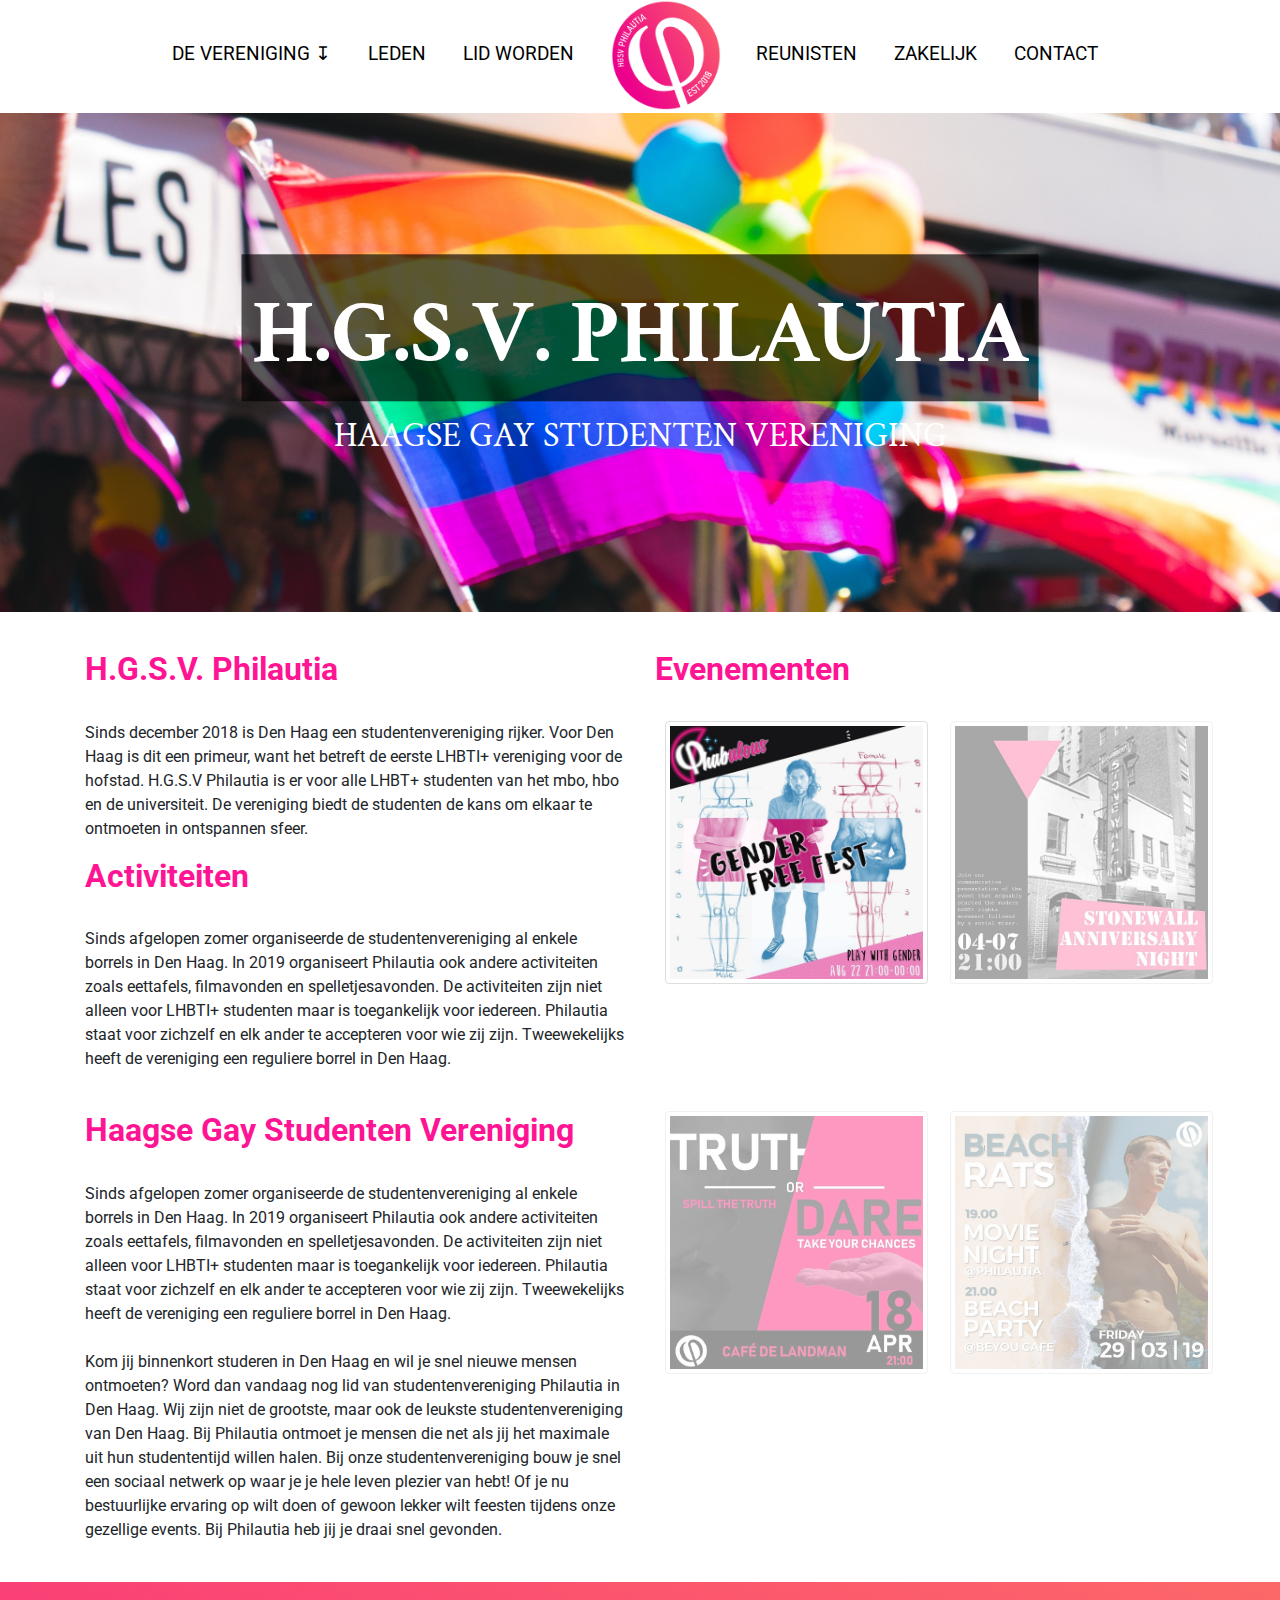
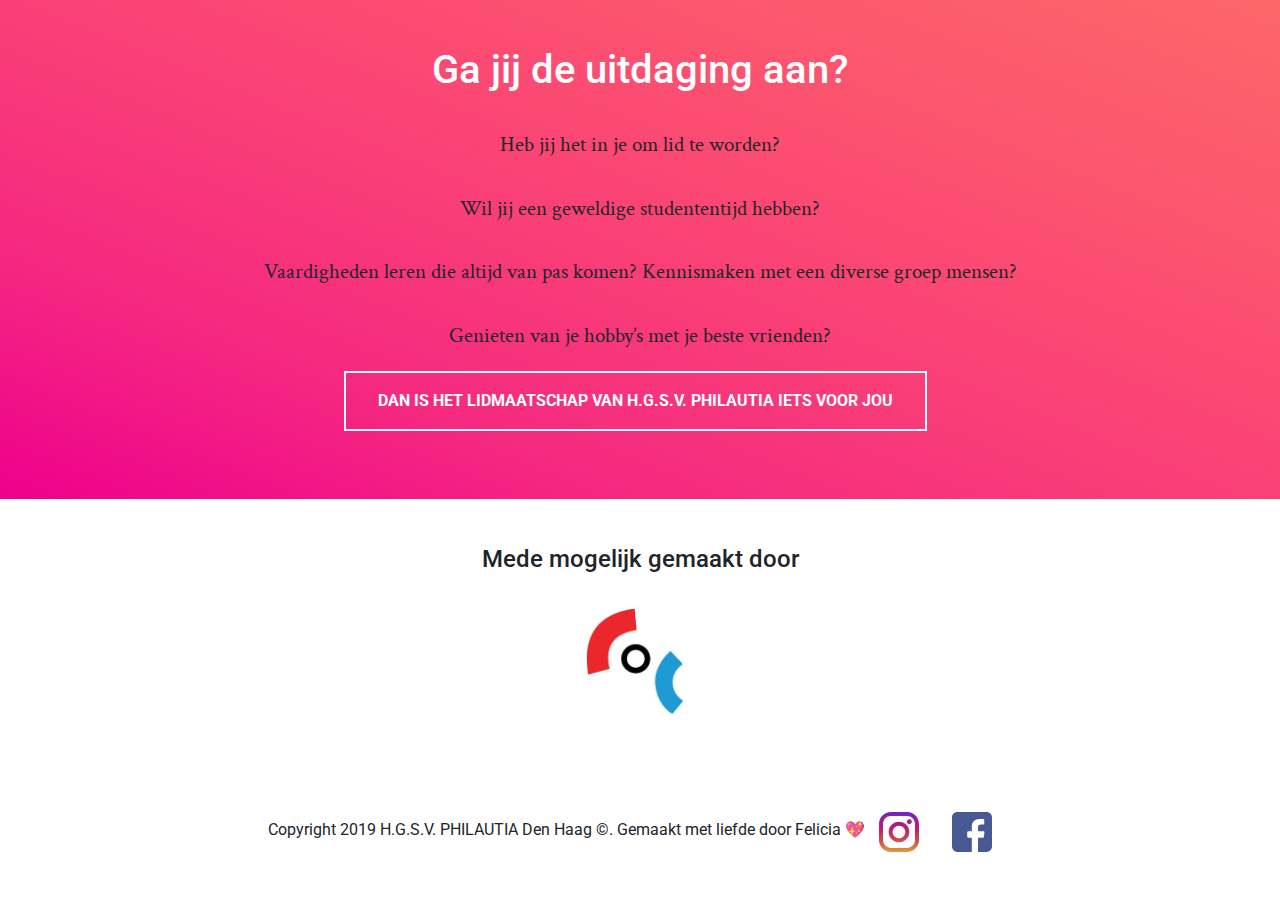
<file: index.html>
<!DOCTYPE html>
<html>
<head>
	<title>Philautia H.G.S.V. | Haagse gay studenten vereniging</title>

<link rel="shortcut icon" href="images/favicon.ico" />
<link rel="stylesheet" type="text/css" href="commonindex.css">
<link href="https://fonts.googleapis.com/css?family=Crimson+Text:600|Roboto&display=swap" rel="stylesheet">
<link rel="stylesheet" type ="text/css" href ="bootstrap/css/bootstrap.min.css">


</head>

<body>

<div id="containersite">



<!-- PC NAVIGATION BAR -->
<div class="header hidm">
 
<div class="dropdown">

   <a class="active dropbtn" href="vereniging.html">DE VERENIGING <span>&#8615;</span></a>
  <div class="dropdown-content">
    <a href="historie.html">HISTORIE</a>
    <a href="bestuur.html">HET BESTUUR</a>
    <a href="commissies.html">COMMISSIES</a>
  </div>
</div>
    <a href="leden.html">LEDEN</a>
    <a href="lidworden.html">LID WORDEN</a>


  <a href="index.html">
  <img src="images/logo.png" alt="H.G.S.V. Philautia" id="logo" class="logoheader active"/> </a>
    <a href="reunisten.html">REUNISTEN</a>

        <a href="zakelijk.html">ZAKELIJK</a>
    <a href="contact.html">CONTACT</a>

</div>

<!-- MOBILE NAVIGATION BAR --> 
<div class ="mobieltje ">
<nav class="navbar navbar-expand-lg navbar-light bg-light">
  <a class="navbar-brand" href="#"></a>
  <button class="navbar-toggler" type="button" data-toggle="collapse" data-target="#navbarNavDropdown" aria-controls="navbarNavDropdown" aria-expanded="false" aria-label="Toggle navigation">
    <span class="navbar-toggler-icon"></span>
  </button>
  <div class="collapse navbar-collapse" id="navbarNavDropdown">
    <ul class="navbar-nav">
      <li class="nav-item active">
        <a class="nav-link" href="index.html">Home <span class="sr-only">(current)</span></a>
      </li>
    <li class="nav-item dropdown">
        <a class="nav-link dropdown-toggle" href="vereniging.html" id="navbarDropdownMenuLink" data-toggle="dropdown" aria-haspopup="true" aria-expanded="false">
          De Vereniging
        </a>
        <div class="dropdown-menu" aria-labelledby="navbarDropdownMenuLink">
          <a class="dropdown-item" href="vereniging.html">De vereniging</a>
          <a class="dropdown-item" href="historie.html">Historie</a>
          <a class="dropdown-item" href="bestuur.html">Het bestuur</a>
          <a class="dropdown-item" href="commissies.html">Commissies</a>
        </div>
      </li>
            </li>
            <li class="nav-item">
        <a class="nav-link" href="leden.html">Leden</a>
      </li>
      <li class="nav-item">
               <a class="nav-link" href="lidworden.html">Lid worden</a>
      </li>
       <li class="nav-item">
        <a class="nav-link" href="reunisten.html">Reunisten</a>
      </li>
       <li class="nav-item">

         <a class="nav-link" href="zakelijk.html">Zakelijk</a>
      </li>
       <li class="nav-item">
        <a class="nav-link" href="contact.html">Contact</a>
      </li>
  </div>
</nav>
</div>
<!-- MOBILE NAVIGATION BAR --> 

<!-- NAVIGATION -->



<!-- HEADER PHOTO --> 
<div class="headerphoto">
<img src="images/headera1.jpg" class="headerimagePC">
<img src="images/headera2.jpg" class="headerimagemobile">
<div class= "headertextbox">
<div class="headertext">H.G.S.V. PHILAUTIA</div>
<div class="headertext2">HAAGSE GAY STUDENTEN VERENIGING</div>
</div>
</div>
<!-- HEADER PHOTO --> 


<!-- CORE INFORMATION -->
</br>
</br>

<div class="container">
  <div class="row">
    <div class="col-sm-6"><h2>H.G.S.V. Philautia</h2>
        </br>
<p>Sinds december 2018 is Den Haag een studentenvereniging rijker. Voor Den Haag is dit een primeur, want het betreft de eerste LHBTI+ vereniging voor de hofstad. H.G.S.V Philautia is er voor alle LHBT+ studenten van het mbo, hbo en de universiteit. De vereniging biedt de studenten de kans om elkaar te ontmoeten in ontspannen sfeer.</p>
    </div>
    <div class="col-sm-3"><h2 class="hidm">Evenementen</h2>
    </br>
	

<a href="https://www.facebook.com/events/398456937453148/" target="_blank" class="">
    <img src="images/genderfreefest.jpg" alt="H.G.S.V. Philautia" id="" class="newevent hidm"/> </a>

    </div>
    <div class="col-sm-3"><h2 style="visibility: hidden"> .</h2>
    	</br>
<a href="https://www.facebook.com/events/398170077466530/" target="_blank" class="">
    <img src="images/stonewall.jpg" alt="H.G.S.V. Philautia" id="" class="newevent hidm oldevent"/> </a>
    </div>
  </div>
  <div class="row">
    <div class="col-sm-6"><h2>Activiteiten</h2></br>
    <p>Sinds afgelopen zomer organiseerde de studentenvereniging al enkele borrels in Den Haag. In 2019 organiseert Philautia ook andere activiteiten zoals eettafels, filmavonden en spelletjesavonden. De activiteiten zijn niet alleen voor LHBTI+ studenten maar is toegankelijk voor iedereen. Philautia staat voor zichzelf en elk ander te accepteren voor wie zij zijn. Tweewekelijks heeft de vereniging een reguliere borrel in Den Haag.</p></div>
    <div class="col-sm-6"></br>
    </div>
  </div>
  <div class="row">
    <div class="col-sm-6"></br><h2>Haagse Gay Studenten Vereniging</h2></br>
    	<p>Sinds afgelopen zomer organiseerde de studentenvereniging al enkele borrels in Den Haag. In 2019 organiseert Philautia ook andere activiteiten zoals eettafels, filmavonden en spelletjesavonden. De activiteiten zijn niet alleen voor LHBTI+ studenten maar is toegankelijk voor iedereen. Philautia staat voor zichzelf en elk ander te accepteren voor wie zij zijn. Tweewekelijks heeft de vereniging een reguliere borrel in Den Haag. 
    	</br></br>
    		Kom jij binnenkort studeren in Den Haag en wil je snel nieuwe mensen ontmoeten? Word dan vandaag nog lid van studentenvereniging Philautia in Den Haag. Wij zijn niet de grootste, maar ook de leukste studentenvereniging van Den Haag. Bij Philautia ontmoet je mensen die net als jij het maximale uit hun studententijd willen halen. Bij onze studentenvereniging bouw je snel een sociaal netwerk op waar je je hele leven plezier van hebt! Of je nu bestuurlijke ervaring op wilt doen of gewoon lekker wilt feesten tijdens onze gezellige events. Bij Philautia heb jij je draai snel gevonden.</p></br>
    </div>
    <div class="col-sm-3"></br>
<a href="https://www.facebook.com/events/375597913168001/" target="_blank" class="">
    <img src="images/tord.jpg" alt="H.G.S.V. Philautia" id="" class="newevent hidm oldevent"/> </a>
    </div>
    <div class="col-sm-3"></br>
<a href="https://www.facebook.com/events/505019793623645/" target="_blank" class="">
    <img src="images/beach.jpg" alt="H.G.S.V. Philautia" id="" class="newevent hidm oldevent"/> </a>
    </div>
  </div>
</div>
<!-- CORE INFORMATION -->

<!-- WORD LID -->
<div class="jumbotron jumbooo">
  <h1 class="jumbohtext">Ga jij de uitdaging aan?</h1>
  <div class="jumbomtext"></br>
  <p  class="jumbomtext">Heb jij het in je om lid te worden?
    </br> </br>
Wil jij een geweldige studententijd hebben?
    </br> </br>
Vaardigheden leren die altijd van pas komen? Kennismaken met een diverse groep mensen?
    </br> </br>
Genieten van je hobby’s met je beste vrienden?
</p>
</div>
<div class="middle">

<a href="lidworden.html">
<button class="butt button1">DAN IS HET LIDMAATSCHAP VAN H.G.S.V. PHILAUTIA IETS VOOR JOU</button> </a>
</div>
</div>
<!-- WORD LID -->


<!-- SPONSORS EN PARTNERS -->
<div class="jumbotron jumbaaa">

<div class="middle2">
<h4> Mede mogelijk gemaakt door </h4></br>



<a href="https://www.cochaaglanden.nl/"  target="_blank">
    <img src="images/coc3.jpg" target="_blank" alt="H.G.S.V. Philautia" id="logo" class="logoheader"/> </a>
</div>
</div>
<!-- SPONSORS EN PARTNERS -->




<!-- FOOTER --> 
<div id= "footer">

<p style="text-align: center;" class="footertext">





  Copyright 2019 H.G.S.V. PHILAUTIA Den Haag 	&#169;. Gemaakt met liefde door Felicia                   &#x1F496;            
  <a href="https://www.instagram.com/PhilautiaHGSV/"  target="_blank">
 <img src="images/insta.svg" alt="H.G.S.V. Philautia" id="" class="hidm" height="40px"/> </a>

   <a href="https://www.facebook.com/PhilautiaHGSV/"  target="_blank">
 <img src="images/fb.svg" target="_blank" alt="H.G.S.V. Philautia" id="" class="hidm" height="40px"/> </a>
<p class="mobieltje"></br></p>
  <a href="https://www.instagram.com/PhilautiaHGSV/"  target="_blank">
 <img src="images/insta.svg" alt="H.G.S.V. Philautia" id="" class="mobieltje instab" height="200px"/> </a>

   <a href="https://www.facebook.com/PhilautiaHGSV/"  target="_blank">
 <img src="images/fb.svg" target="_blank" alt="H.G.S.V. Philautia" id="" class="mobieltje " height="200px"/> </a>

</p>
</div>
<!-- FOOTER --> 


</div>

<script src="https://code.jquery.com/jquery-3.3.1.slim.min.js" integrity="sha384-q8i/X+965DzO0rT7abK41JStQIAqVgRVzpbzo5smXKp4YfRvH+8abtTE1Pi6jizo" crossorigin="anonymous"></script>
<script src="https://cdnjs.cloudflare.com/ajax/libs/popper.js/1.14.7/umd/popper.min.js" integrity="sha384-UO2eT0CpHqdSJQ6hJty5KVphtPhzWj9WO1clHTMGa3JDZwrnQq4sF86dIHNDz0W1" crossorigin="anonymous"></script>
<script src="https://stackpath.bootstrapcdn.com/bootstrap/4.3.1/js/bootstrap.min.js" integrity="sha384-JjSmVgyd0p3pXB1rRibZUAYoIIy6OrQ6VrjIEaFf/nJGzIxFDsf4x0xIM+B07jRM" crossorigin="anonymous"></script>
<script src="phi.js"></script>



</div>
</body>
</html>
</file>
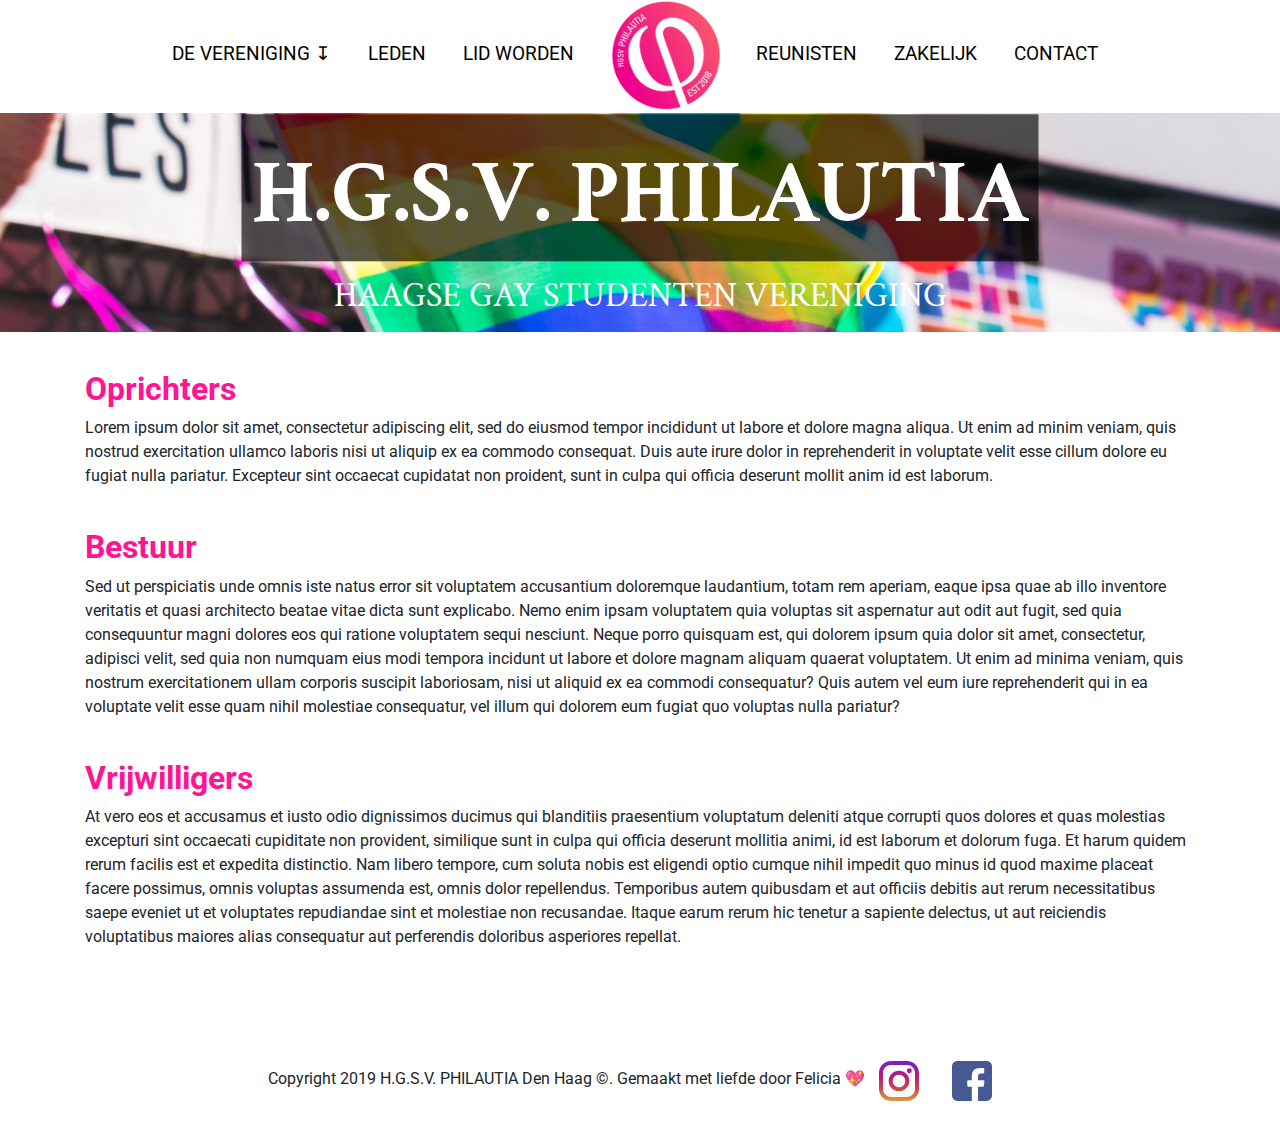
<file: bestuur.html>
<!DOCTYPE html>
<html>
<head>
	<title>Philautia H.G.S.V. | Haagse gay studenten vereniging</title>

<link rel="shortcut icon" href="images/favicon.ico" />
<link rel="stylesheet" type="text/css" href="commonindex.css">
<link href="https://fonts.googleapis.com/css?family=Crimson+Text:600|Roboto&display=swap" rel="stylesheet">
<link rel="stylesheet" type ="text/css" href ="bootstrap/css/bootstrap.min.css">


</head>

<body>

<div id="containersite">



<!-- PC NAVIGATION BAR -->
<div class="header hidm">
 
<div class="dropdown">

   <a class="active dropbtn" href="vereniging.html">DE VERENIGING <span>&#8615;</span></a>
  <div class="dropdown-content">
    <a href="historie.html">HISTORIE</a>
    <a href="bestuur.html">HET BESTUUR</a>
    <a href="commissies.html">COMMISSIES</a>
  </div>
</div>

    </a>
    <a href="leden.html">LEDEN</a>
    <a href="lidworden.html">LID WORDEN</a>
  <a href="index.html">
  <img src="images/logo.png" alt="H.G.S.V. Philautia" id="logo" class="logoheader active"/> </a>
    <a href="reunisten.html">REUNISTEN</a>

        <a href="zakelijk.html">ZAKELIJK</a>
    <a href="contact.html">CONTACT</a>

</div>

<!-- MOBILE NAVIGATION BAR --> 
<div class ="mobieltje ">
<nav class="navbar navbar-expand-lg navbar-light bg-light">
  <a class="navbar-brand" href="#"></a>
  <button class="navbar-toggler" type="button" data-toggle="collapse" data-target="#navbarNavDropdown" aria-controls="navbarNavDropdown" aria-expanded="false" aria-label="Toggle navigation">
    <span class="navbar-toggler-icon"></span>
  </button>
  <div class="collapse navbar-collapse" id="navbarNavDropdown">
    <ul class="navbar-nav">
      <li class="nav-item active">
        <a class="nav-link" href="index.html">Home <span class="sr-only">(current)</span></a>
      </li>
    <li class="nav-item dropdown">
        <a class="nav-link dropdown-toggle" href="vereniging.html" id="navbarDropdownMenuLink" data-toggle="dropdown" aria-haspopup="true" aria-expanded="false">
          De Vereniging
        </a>
        <div class="dropdown-menu" aria-labelledby="navbarDropdownMenuLink">
                    <a class="dropdown-item" href="vereniging.html">De vereniging</a>
          <a class="dropdown-item" href="historie.html">Historie</a>
          <a class="dropdown-item" href="bestuur.html">Het bestuur</a>
          <a class="dropdown-item" href="commissies.html">Commissies</a>
        </div>
      </li>
            </li>
            <li class="nav-item">
        <a class="nav-link" href="leden.html">Leden</a>
      </li>
      <li class="nav-item">
        <a class="nav-link" href="lidworden.html">Lid worden</a>
      </li>
       <li class="nav-item">
        <a class="nav-link" href="reunisten.html">Reunisten</a>
      </li>
       <li class="nav-item">

        <a class="nav-link" href="zakelijk.html">Zakelijk</a>
      </li>
       <li class="nav-item">
        <a class="nav-link" href="contact.html">Contact</a>
      </li>
  </div>
</nav>
</div>
<!-- MOBILE NAVIGATION BAR -->
<!-- MOBILE NAVIGATION BAR --> 

<!-- NAVIGATION -->



<!-- HEADER PHOTO --> 
<div class="headerphoto">
<img src="images/headera3.jpg" class="headerimagePC">
<img src="images/headera2.jpg" class="headerimagemobile">
<div class= "headertextbox">
<div class="headertext">H.G.S.V. PHILAUTIA</div>
<div class="headertext2">HAAGSE GAY STUDENTEN VERENIGING</div>
</div>
</div>
<!-- HEADER PHOTO --> 


<!-- CORE INFORMATION -->
</br>
</br>

<div class="container">
  <div class="row">
    <div class="col-sm-12"><h2>Oprichters</h2>

<p>Lorem ipsum dolor sit amet, consectetur adipiscing elit, sed do eiusmod tempor incididunt ut labore et dolore magna aliqua. Ut enim ad minim veniam, quis nostrud exercitation ullamco laboris nisi ut aliquip ex ea commodo consequat. Duis aute irure dolor in reprehenderit in voluptate velit esse cillum dolore eu fugiat nulla pariatur. Excepteur sint occaecat cupidatat non proident, sunt in culpa qui officia deserunt mollit anim id est laborum.</p>        </br>
    </div>
  </div>
  <div class="row">
    <div class="col-sm-12"><h2>Bestuur</h2>

<p>Sed ut perspiciatis unde omnis iste natus error sit voluptatem accusantium doloremque laudantium, totam rem aperiam, eaque ipsa quae ab illo inventore veritatis et quasi architecto beatae vitae dicta sunt explicabo. Nemo enim ipsam voluptatem quia voluptas sit aspernatur aut odit aut fugit, sed quia consequuntur magni dolores eos qui ratione voluptatem sequi nesciunt. Neque porro quisquam est, qui dolorem ipsum quia dolor sit amet, consectetur, adipisci velit, sed quia non numquam eius modi tempora incidunt ut labore et dolore magnam aliquam quaerat voluptatem. Ut enim ad minima veniam, quis nostrum exercitationem ullam corporis suscipit laboriosam, nisi ut aliquid ex ea commodi consequatur? Quis autem vel eum iure reprehenderit qui in ea voluptate velit esse quam nihil molestiae consequatur, vel illum qui dolorem eum fugiat quo voluptas nulla pariatur?</p>        </br>
    </div>
    </div>
  <div class="row">
    <div class="col-sm-12"><h2>Vrijwilligers</h2>

<p>At vero eos et accusamus et iusto odio dignissimos ducimus qui blanditiis praesentium voluptatum deleniti atque corrupti quos dolores et quas molestias excepturi sint occaecati cupiditate non provident, similique sunt in culpa qui officia deserunt mollitia animi, id est laborum et dolorum fuga. Et harum quidem rerum facilis est et expedita distinctio. Nam libero tempore, cum soluta nobis est eligendi optio cumque nihil impedit quo minus id quod maxime placeat facere possimus, omnis voluptas assumenda est, omnis dolor repellendus. Temporibus autem quibusdam et aut officiis debitis aut rerum necessitatibus saepe eveniet ut et voluptates repudiandae sint et molestiae non recusandae. Itaque earum rerum hic tenetur a sapiente delectus, ut aut reiciendis voluptatibus maiores alias consequatur aut perferendis doloribus asperiores repellat.</p>        </br>    </br>
      </br>
        </br>
    </div>



	
    </div>


</div>
<!-- CORE INFORMATION -->






<!-- FOOTER --> 
<div id= "footer">

<p style="text-align: center;" class="footertext">





  Copyright 2019 H.G.S.V. PHILAUTIA Den Haag  &#169;. Gemaakt met liefde door Felicia                   &#x1F496;            
  <a href="https://www.instagram.com/PhilautiaHGSV/"  target="_blank">
 <img src="images/insta.svg" alt="H.G.S.V. Philautia" id="" class="hidm" height="40px"/> </a>

   <a href="https://www.facebook.com/PhilautiaHGSV/"  target="_blank">
 <img src="images/fb.svg" target="_blank" alt="H.G.S.V. Philautia" id="" class="hidm" height="40px"/> </a>
<p class="mobieltje"></br></p>
  <a href="https://www.instagram.com/PhilautiaHGSV/"  target="_blank">
 <img src="images/insta.svg" alt="H.G.S.V. Philautia" id="" class="mobieltje instab" height="200px"/> </a>

   <a href="https://www.facebook.com/PhilautiaHGSV/"  target="_blank">
 <img src="images/fb.svg" target="_blank" alt="H.G.S.V. Philautia" id="" class="mobieltje " height="200px"/> </a>

</p>
</div>
<!-- FOOTER --> 


</div>

<script src="https://code.jquery.com/jquery-3.3.1.slim.min.js" integrity="sha384-q8i/X+965DzO0rT7abK41JStQIAqVgRVzpbzo5smXKp4YfRvH+8abtTE1Pi6jizo" crossorigin="anonymous"></script>
<script src="https://cdnjs.cloudflare.com/ajax/libs/popper.js/1.14.7/umd/popper.min.js" integrity="sha384-UO2eT0CpHqdSJQ6hJty5KVphtPhzWj9WO1clHTMGa3JDZwrnQq4sF86dIHNDz0W1" crossorigin="anonymous"></script>
<script src="https://stackpath.bootstrapcdn.com/bootstrap/4.3.1/js/bootstrap.min.js" integrity="sha384-JjSmVgyd0p3pXB1rRibZUAYoIIy6OrQ6VrjIEaFf/nJGzIxFDsf4x0xIM+B07jRM" crossorigin="anonymous"></script>
<script src="phi.js"></script>



</div>
</body>
</html>
</file>
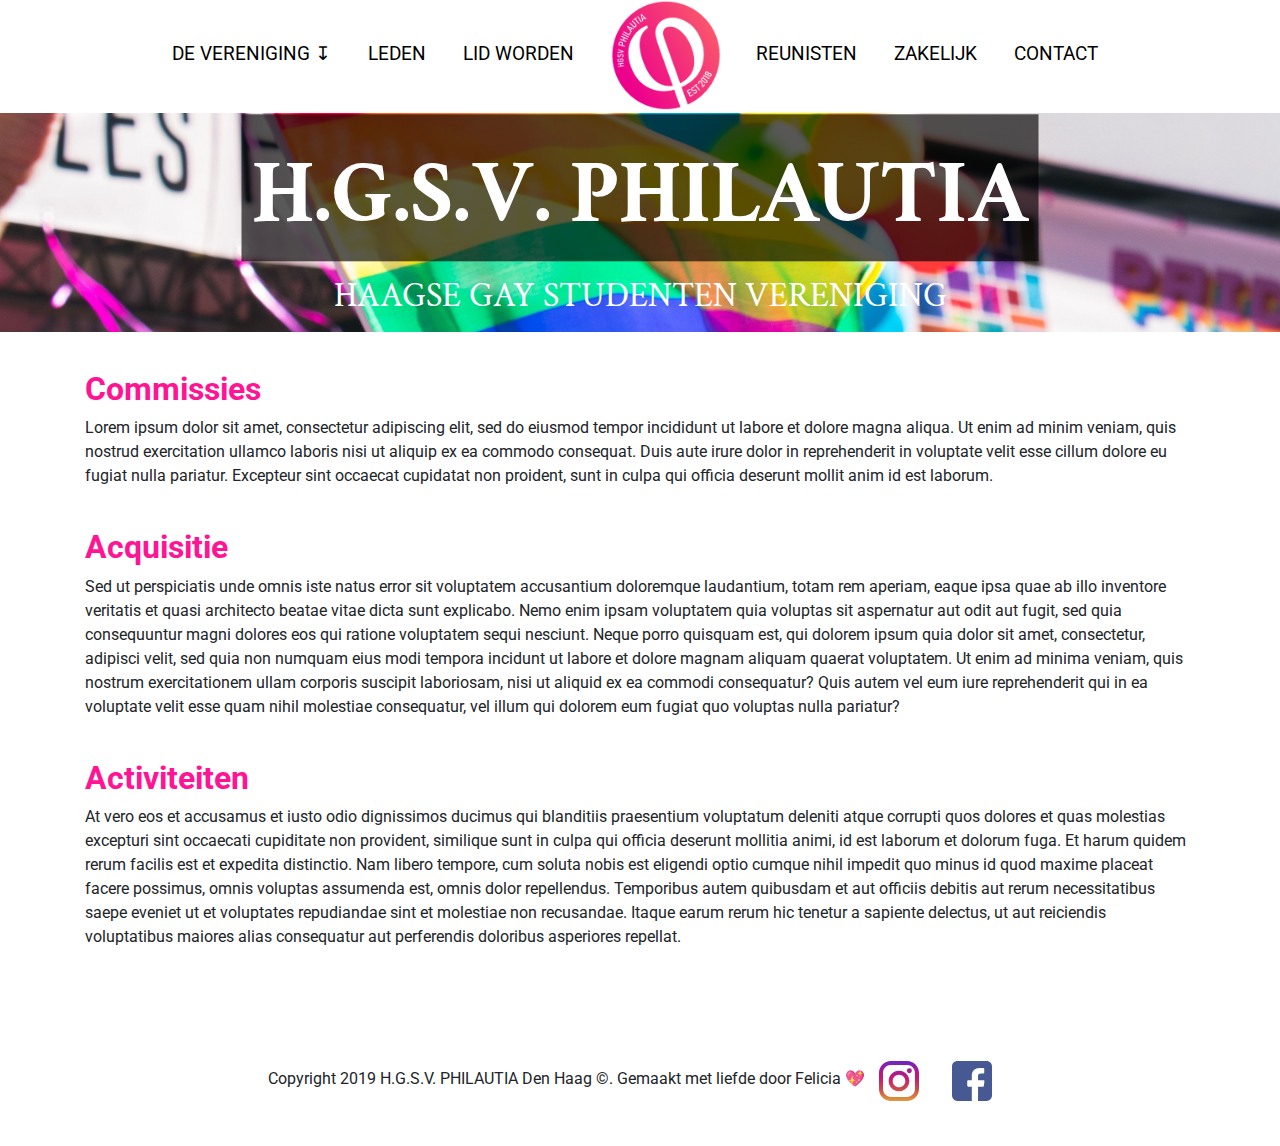
<file: commissies.html>
<!DOCTYPE html>
<html>
<head>
	<title>Philautia H.G.S.V. | Haagse gay studenten vereniging</title>

<link rel="shortcut icon" href="images/favicon.ico" />
<link rel="stylesheet" type="text/css" href="commonindex.css">
<link href="https://fonts.googleapis.com/css?family=Crimson+Text:600|Roboto&display=swap" rel="stylesheet">
<link rel="stylesheet" type ="text/css" href ="bootstrap/css/bootstrap.min.css">


</head>

<body>

<div id="containersite">



<!-- PC NAVIGATION BAR -->
<div class="header hidm">
 
<div class="dropdown">

   <a class="active dropbtn" href="vereniging.html">DE VERENIGING <span>&#8615;</span></a>
  <div class="dropdown-content">
    <a href="historie.html">HISTORIE</a>
    <a href="bestuur.html">HET BESTUUR</a>
    <a href="commissies.html">COMMISSIES</a>
  </div>
</div>

    </a>
    <a href="leden.html">LEDEN</a>
    <a href="lidworden.html">LID WORDEN</a>
  <a href="index.html">
  <img src="images/logo.png" alt="H.G.S.V. Philautia" id="logo" class="logoheader active"/> </a>
    <a href="reunisten.html">REUNISTEN</a>

        <a href="zakelijk.html">ZAKELIJK</a>
    <a href="contact.html">CONTACT</a>

</div>

<!-- MOBILE NAVIGATION BAR --> 
<div class ="mobieltje ">
<nav class="navbar navbar-expand-lg navbar-light bg-light">
  <a class="navbar-brand" href="#"></a>
  <button class="navbar-toggler" type="button" data-toggle="collapse" data-target="#navbarNavDropdown" aria-controls="navbarNavDropdown" aria-expanded="false" aria-label="Toggle navigation">
    <span class="navbar-toggler-icon"></span>
  </button>
  <div class="collapse navbar-collapse" id="navbarNavDropdown">
    <ul class="navbar-nav">
      <li class="nav-item active">
        <a class="nav-link" href="index.html">Home <span class="sr-only">(current)</span></a>
      </li>
    <li class="nav-item dropdown">
        <a class="nav-link dropdown-toggle" href="vereniging.html" id="navbarDropdownMenuLink" data-toggle="dropdown" aria-haspopup="true" aria-expanded="false">
          De Vereniging
        </a>
        <div class="dropdown-menu" aria-labelledby="navbarDropdownMenuLink">
                    <a class="dropdown-item" href="vereniging.html">De vereniging</a>
          <a class="dropdown-item" href="historie.html">Historie</a>
          <a class="dropdown-item" href="bestuur.html">Het bestuur</a>
          <a class="dropdown-item" href="commissies.html">Commissies</a>
        </div>
      </li>
            </li>
            <li class="nav-item">
        <a class="nav-link" href="leden.html">Leden</a>
      </li>
      <li class="nav-item">
        <a class="nav-link" href="lidworden.html">Lid worden</a>
      </li>
       <li class="nav-item">
        <a class="nav-link" href="reunisten.html">Reunisten</a>
      </li>
       <li class="nav-item">

        <a class="nav-link" href="zakelijk.html">Zakelijk</a>
      </li>
       <li class="nav-item">
        <a class="nav-link" href="contact.html">Contact</a>
      </li>
  </div>
</nav>
</div>
<!-- MOBILE NAVIGATION BAR -->

<!-- NAVIGATION -->



<!-- HEADER PHOTO --> 
<div class="headerphoto">
<img src="images/headera3.jpg" class="headerimagePC">
<img src="images/headera2.jpg" class="headerimagemobile">
<div class= "headertextbox">
<div class="headertext">H.G.S.V. PHILAUTIA</div>
<div class="headertext2">HAAGSE GAY STUDENTEN VERENIGING</div>
</div>
</div>
<!-- HEADER PHOTO --> 


<!-- CORE INFORMATION -->
</br>
</br>

<div class="container">
  <div class="row">
    <div class="col-sm-12"><h2>Commissies</h2>

<p>Lorem ipsum dolor sit amet, consectetur adipiscing elit, sed do eiusmod tempor incididunt ut labore et dolore magna aliqua. Ut enim ad minim veniam, quis nostrud exercitation ullamco laboris nisi ut aliquip ex ea commodo consequat. Duis aute irure dolor in reprehenderit in voluptate velit esse cillum dolore eu fugiat nulla pariatur. Excepteur sint occaecat cupidatat non proident, sunt in culpa qui officia deserunt mollit anim id est laborum.</p>        </br>
    </div>
  </div>
  <div class="row">
    <div class="col-sm-12"><h2>Acquisitie</h2>

<p>Sed ut perspiciatis unde omnis iste natus error sit voluptatem accusantium doloremque laudantium, totam rem aperiam, eaque ipsa quae ab illo inventore veritatis et quasi architecto beatae vitae dicta sunt explicabo. Nemo enim ipsam voluptatem quia voluptas sit aspernatur aut odit aut fugit, sed quia consequuntur magni dolores eos qui ratione voluptatem sequi nesciunt. Neque porro quisquam est, qui dolorem ipsum quia dolor sit amet, consectetur, adipisci velit, sed quia non numquam eius modi tempora incidunt ut labore et dolore magnam aliquam quaerat voluptatem. Ut enim ad minima veniam, quis nostrum exercitationem ullam corporis suscipit laboriosam, nisi ut aliquid ex ea commodi consequatur? Quis autem vel eum iure reprehenderit qui in ea voluptate velit esse quam nihil molestiae consequatur, vel illum qui dolorem eum fugiat quo voluptas nulla pariatur?</p>        </br>
    </div>
    </div>
  <div class="row">
    <div class="col-sm-12"><h2>Activiteiten</h2>

<p>At vero eos et accusamus et iusto odio dignissimos ducimus qui blanditiis praesentium voluptatum deleniti atque corrupti quos dolores et quas molestias excepturi sint occaecati cupiditate non provident, similique sunt in culpa qui officia deserunt mollitia animi, id est laborum et dolorum fuga. Et harum quidem rerum facilis est et expedita distinctio. Nam libero tempore, cum soluta nobis est eligendi optio cumque nihil impedit quo minus id quod maxime placeat facere possimus, omnis voluptas assumenda est, omnis dolor repellendus. Temporibus autem quibusdam et aut officiis debitis aut rerum necessitatibus saepe eveniet ut et voluptates repudiandae sint et molestiae non recusandae. Itaque earum rerum hic tenetur a sapiente delectus, ut aut reiciendis voluptatibus maiores alias consequatur aut perferendis doloribus asperiores repellat.</p>        </br>    </br>
      </br>
        </br>
    </div>



	
    </div>


</div>
<!-- CORE INFORMATION -->







<!-- FOOTER --> 
<div id= "footer">

<p style="text-align: center;" class="footertext">





  Copyright 2019 H.G.S.V. PHILAUTIA Den Haag  &#169;. Gemaakt met liefde door Felicia                   &#x1F496;            
  <a href="https://www.instagram.com/PhilautiaHGSV/"  target="_blank">
 <img src="images/insta.svg" alt="H.G.S.V. Philautia" id="" class="hidm" height="40px"/> </a>

   <a href="https://www.facebook.com/PhilautiaHGSV/"  target="_blank">
 <img src="images/fb.svg" target="_blank" alt="H.G.S.V. Philautia" id="" class="hidm" height="40px"/> </a>
<p class="mobieltje"></br></p>
  <a href="https://www.instagram.com/PhilautiaHGSV/"  target="_blank">
 <img src="images/insta.svg" alt="H.G.S.V. Philautia" id="" class="mobieltje instab" height="200px"/> </a>

   <a href="https://www.facebook.com/PhilautiaHGSV/"  target="_blank">
 <img src="images/fb.svg" target="_blank" alt="H.G.S.V. Philautia" id="" class="mobieltje " height="200px"/> </a>

</p>
</div>
<!-- FOOTER --> 


</div>

<script src="https://code.jquery.com/jquery-3.3.1.slim.min.js" integrity="sha384-q8i/X+965DzO0rT7abK41JStQIAqVgRVzpbzo5smXKp4YfRvH+8abtTE1Pi6jizo" crossorigin="anonymous"></script>
<script src="https://cdnjs.cloudflare.com/ajax/libs/popper.js/1.14.7/umd/popper.min.js" integrity="sha384-UO2eT0CpHqdSJQ6hJty5KVphtPhzWj9WO1clHTMGa3JDZwrnQq4sF86dIHNDz0W1" crossorigin="anonymous"></script>
<script src="https://stackpath.bootstrapcdn.com/bootstrap/4.3.1/js/bootstrap.min.js" integrity="sha384-JjSmVgyd0p3pXB1rRibZUAYoIIy6OrQ6VrjIEaFf/nJGzIxFDsf4x0xIM+B07jRM" crossorigin="anonymous"></script>
<script src="phi.js"></script>



</div>
</body>
</html>
</file>
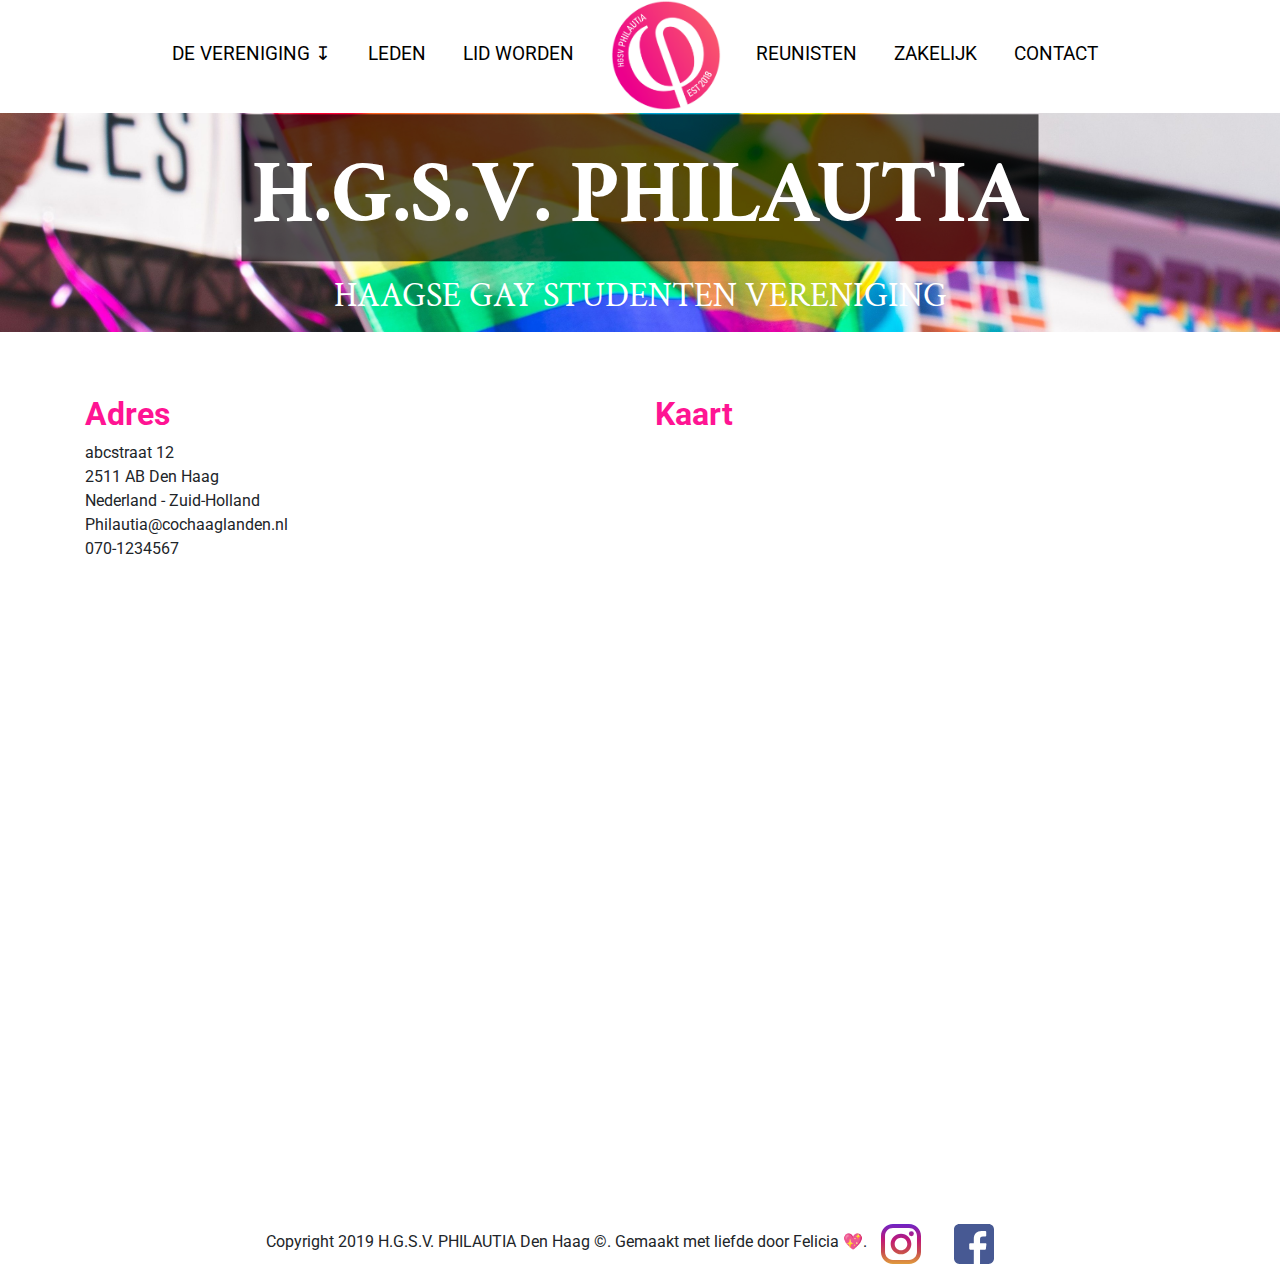
<file: contact.html>
<!DOCTYPE html>
<html>
<head>
	<title>Philautia H.G.S.V. | Haagse gay studenten vereniging</title>

<link rel="shortcut icon" href="images/favicon.ico" />
<link rel="stylesheet" type="text/css" href="commonindex.css">
<link href="https://fonts.googleapis.com/css?family=Crimson+Text:600|Roboto&display=swap" rel="stylesheet">
<link rel="stylesheet" type ="text/css" href ="bootstrap/css/bootstrap.min.css">


</head>

<body>

<div id="containersite">



<!-- PC NAVIGATION BAR -->
<div class="header hidm">
 
<div class="dropdown">

   <a class="active dropbtn" href="vereniging.html">DE VERENIGING <span>&#8615;</span></a>
  <div class="dropdown-content">
    <a href="historie.html">HISTORIE</a>
    <a href="bestuur.html">HET BESTUUR</a>
    <a href="commissies.html">COMMISSIES</a>
  </div>
</div>

    </a>
    <a href="leden.html">LEDEN</a>
    <a href="lidworden.html">LID WORDEN</a>
  <a href="index.html">
  <img src="images/logo.png" alt="H.G.S.V. Philautia" id="logo" class="logoheader active"/> </a>
    <a href="reunisten.html">REUNISTEN</a>

        <a href="zakelijk.html">ZAKELIJK</a>
    <a href="contact.html">CONTACT</a>

</div>

<!-- MOBILE NAVIGATION BAR --> 
<div class ="mobieltje ">
<nav class="navbar navbar-expand-lg navbar-light bg-light">
  <a class="navbar-brand" href="#"></a>
  <button class="navbar-toggler" type="button" data-toggle="collapse" data-target="#navbarNavDropdown" aria-controls="navbarNavDropdown" aria-expanded="false" aria-label="Toggle navigation">
    <span class="navbar-toggler-icon"></span>
  </button>
  <div class="collapse navbar-collapse" id="navbarNavDropdown">
    <ul class="navbar-nav">
      <li class="nav-item active">
        <a class="nav-link" href="index.html">Home <span class="sr-only">(current)</span></a>
      </li>
    <li class="nav-item dropdown">
        <a class="nav-link dropdown-toggle" href="vereniging.html" id="navbarDropdownMenuLink" data-toggle="dropdown" aria-haspopup="true" aria-expanded="false">
          De Vereniging
        </a>
        <div class="dropdown-menu" aria-labelledby="navbarDropdownMenuLink">
                    <a class="dropdown-item" href="vereniging.html">De vereniging</a>
          <a class="dropdown-item" href="historie.html">Historie</a>
          <a class="dropdown-item" href="bestuur.html">Het bestuur</a>
          <a class="dropdown-item" href="commissies.html">Commissies</a>
        </div>
      </li>
            </li>
            <li class="nav-item">
        <a class="nav-link" href="leden.html">Leden</a>
      </li>
      <li class="nav-item">
        <a class="nav-link" href="lidworden.html">Lid worden</a>
      </li>
       <li class="nav-item">
        <a class="nav-link" href="reunisten.html">Reunisten</a>
      </li>
       <li class="nav-item">

        <a class="nav-link" href="zakelijk.html">Zakelijk</a>
      </li>
       <li class="nav-item">
        <a class="nav-link" href="contact.html">Contact</a>
      </li>
  </div>
</nav>
</div>
<!-- MOBILE NAVIGATION BAR --> 

<!-- NAVIGATION -->



<!-- HEADER PHOTO --> 
<div class="headerphoto">
<img src="images/headera3.jpg" class="headerimagePC">
<img src="images/headera2.jpg" class="headerimagemobile">
<div class= "headertextbox">
<div class="headertext">H.G.S.V. PHILAUTIA</div>
<div class="headertext2">HAAGSE GAY STUDENTEN VERENIGING</div>
</div>
</div>
<!-- HEADER PHOTO --> 


<!-- CORE INFORMATION -->
</br>
</br>
</br>


<div class="container">
  <div class="row">
    <div class="col-sm-6">
    </div>
  </div>
    <div class="row">
  <div class="col-sm-6"><h2>Adres</h2>

<p>abcstraat 12 </br>
2511 AB Den Haag </br>
Nederland - Zuid-Holland </br>
Philautia@cochaaglanden.nl </br>
070-1234567</br></p>  

  </div>

   <div class="col-sm-6"><h2>Kaart</h2>

<div class="mapouter"><div class="gmap_canvas"><iframe width="598" height="526" id="gmap_canvas" src="https://maps.google.com/maps?q=coc%20den%20haag&t=&z=15&ie=UTF8&iwloc=&output=embed" frameborder="0" scrolling="no" marginheight="0" marginwidth="0"></iframe><a href="https://www.embedgooglemap.net/blog/best-wordpress-themes/">websites templates embedgooglemap.net</a></div><style>.mapouter{position:relative;text-align:right;height:526px;width:598px;}.gmap_canvas {overflow:hidden;background:none!important;height:526px;width:598px;}</style></div>

 </br> </br> </br> </br> </br> </br> </br> </br> </br>
  </div>
</div>


<p></p>          </div>


    </div>



	
    </div>


</div>
<!-- CORE INFORMATION -->






<!-- FOOTER --> 
<div id= "footer">

<p style="text-align: center;    margin: 25px 0px 0px 0px !important;" class="footertext">





  Copyright 2019 H.G.S.V. PHILAUTIA Den Haag  &#169;. Gemaakt met liefde door Felicia                   &#x1F496;.             
  <a href="https://www.instagram.com/PhilautiaHGSV/"  target="_blank">
 <img src="images/insta.svg" alt="H.G.S.V. Philautia" id="" class="hidm" height="40px"/> </a>

   <a href="https://www.facebook.com/PhilautiaHGSV/"  target="_blank">
 <img src="images/fb.svg" target="_blank" alt="H.G.S.V. Philautia" id="" class="hidm" height="40px"/> </a>
<p class="mobieltje"></br></br></p>
  <a href="https://www.instagram.com/PhilautiaHGSV/"  target="_blank">
 <img src="images/insta.svg" alt="H.G.S.V. Philautia" id="" class="mobieltje instab" height="200px"/> </a>

   <a href="https://www.facebook.com/PhilautiaHGSV/"  target="_blank">
 <img src="images/fb.svg" target="_blank" alt="H.G.S.V. Philautia" id="" class="mobieltje " height="200px"/> </a>

</p>
</div>
<!-- FOOTER --> 


</div>

<script src="https://code.jquery.com/jquery-3.3.1.slim.min.js" integrity="sha384-q8i/X+965DzO0rT7abK41JStQIAqVgRVzpbzo5smXKp4YfRvH+8abtTE1Pi6jizo" crossorigin="anonymous"></script>
<script src="https://cdnjs.cloudflare.com/ajax/libs/popper.js/1.14.7/umd/popper.min.js" integrity="sha384-UO2eT0CpHqdSJQ6hJty5KVphtPhzWj9WO1clHTMGa3JDZwrnQq4sF86dIHNDz0W1" crossorigin="anonymous"></script>
<script src="https://stackpath.bootstrapcdn.com/bootstrap/4.3.1/js/bootstrap.min.js" integrity="sha384-JjSmVgyd0p3pXB1rRibZUAYoIIy6OrQ6VrjIEaFf/nJGzIxFDsf4x0xIM+B07jRM" crossorigin="anonymous"></script>
<script src="phi.js"></script>
</div>
</body>
</html>
</file>
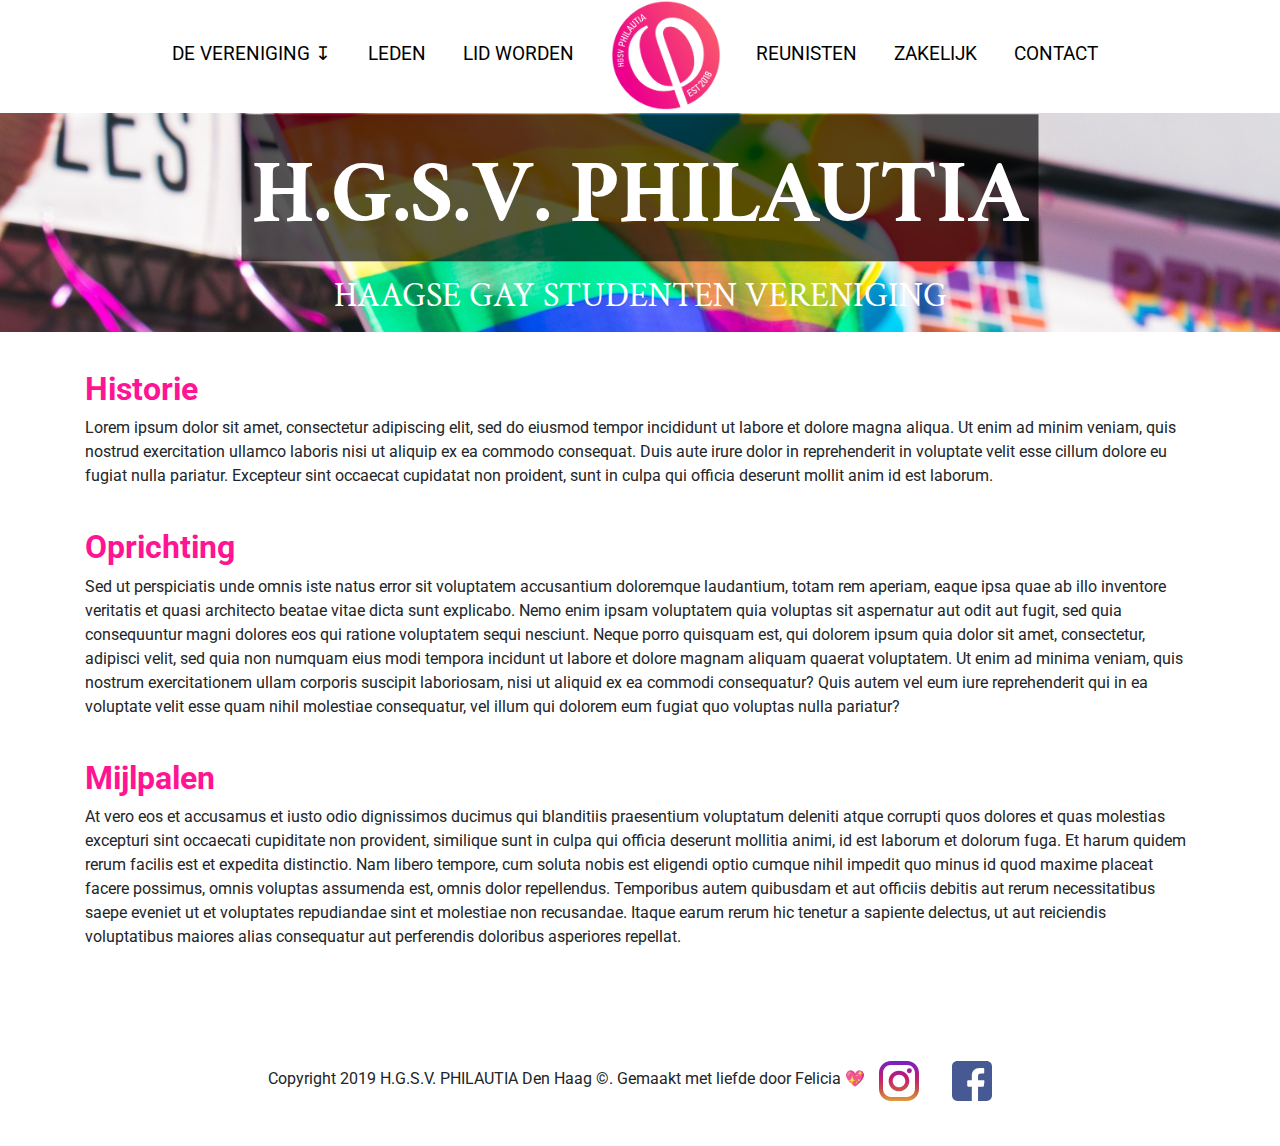
<file: historie.html>
<!DOCTYPE html>
<html>
<head>
	<title>Philautia H.G.S.V. | Haagse gay studenten vereniging</title>

<link rel="shortcut icon" href="images/favicon.ico" />
<link rel="stylesheet" type="text/css" href="commonindex.css">
<link href="https://fonts.googleapis.com/css?family=Crimson+Text:600|Roboto&display=swap" rel="stylesheet">
<link rel="stylesheet" type ="text/css" href ="bootstrap/css/bootstrap.min.css">


</head>

<body>

<div id="containersite">


<!-- PC NAVIGATION BAR -->
<div class="header hidm">
 
<div class="dropdown">

   <a class="active dropbtn" href="vereniging.html">DE VERENIGING <span>&#8615;</span></a>
  <div class="dropdown-content">
    <a href="historie.html">HISTORIE</a>
    <a href="bestuur.html">HET BESTUUR</a>
    <a href="commissies.html">COMMISSIES</a>
  </div>
</div>

    </a>
    <a href="leden.html">LEDEN</a>
    <a href="lidworden.html">LID WORDEN</a>
  <a href="index.html">
  <img src="images/logo.png" alt="H.G.S.V. Philautia" id="logo" class="logoheader active"/> </a>
    <a href="reunisten.html">REUNISTEN</a>

        <a href="zakelijk.html">ZAKELIJK</a>
    <a href="contact.html">CONTACT</a>

</div>

<!-- MOBILE NAVIGATION BAR --> 
<div class ="mobieltje ">
<nav class="navbar navbar-expand-lg navbar-light bg-light">
  <a class="navbar-brand" href="#"></a>
  <button class="navbar-toggler" type="button" data-toggle="collapse" data-target="#navbarNavDropdown" aria-controls="navbarNavDropdown" aria-expanded="false" aria-label="Toggle navigation">
    <span class="navbar-toggler-icon"></span>
  </button>
  <div class="collapse navbar-collapse" id="navbarNavDropdown">
    <ul class="navbar-nav">
      <li class="nav-item active">
        <a class="nav-link" href="index.html">Home <span class="sr-only">(current)</span></a>
      </li>
    <li class="nav-item dropdown">
        <a class="nav-link dropdown-toggle" href="vereniging.html" id="navbarDropdownMenuLink" data-toggle="dropdown" aria-haspopup="true" aria-expanded="false">
          De Vereniging
        </a>
        <div class="dropdown-menu" aria-labelledby="navbarDropdownMenuLink">
                    <a class="dropdown-item" href="vereniging.html">De vereniging</a>
          <a class="dropdown-item" href="historie.html">Historie</a>
          <a class="dropdown-item" href="bestuur.html">Het bestuur</a>
          <a class="dropdown-item" href="commissies.html">Commissies</a>
        </div>
      </li>
            <li class="nav-item">
        <a class="nav-link" href="leden.html">Leden</a>
      </li>
      <li class="nav-item">
        <a class="nav-link" href="lidworden.html">Lid worden</a>
      </li>
       <li class="nav-item">
        <a class="nav-link" href="reunisten.html">Reunisten</a>
      </li>
       <li class="nav-item">

        <a class="nav-link" href="zakelijk.html">Zakelijk</a>
      </li>
       <li class="nav-item">
        <a class="nav-link" href="contact.html">Contact</a>
      </li>
  </div>
</nav>
</div>
<!-- MOBILE NAVIGATION BAR -->
<!-- NAVIGATION -->



<!-- HEADER PHOTO --> 
<div class="headerphoto">
<img src="images/headera3.jpg" class="headerimagePC">
<img src="images/headera2.jpg" class="headerimagemobile">
<div class= "headertextbox">
<div class="headertext">H.G.S.V. PHILAUTIA</div>
<div class="headertext2">HAAGSE GAY STUDENTEN VERENIGING</div>
</div>
</div>
<!-- HEADER PHOTO --> 


<!-- CORE INFORMATION -->
</br>
</br>

<div class="container">
  <div class="row">
    <div class="col-sm-12"><h2>Historie</h2>

<p>Lorem ipsum dolor sit amet, consectetur adipiscing elit, sed do eiusmod tempor incididunt ut labore et dolore magna aliqua. Ut enim ad minim veniam, quis nostrud exercitation ullamco laboris nisi ut aliquip ex ea commodo consequat. Duis aute irure dolor in reprehenderit in voluptate velit esse cillum dolore eu fugiat nulla pariatur. Excepteur sint occaecat cupidatat non proident, sunt in culpa qui officia deserunt mollit anim id est laborum.</p>        </br>
    </div>
  </div>
  <div class="row">
    <div class="col-sm-12"><h2>Oprichting</h2>

<p>Sed ut perspiciatis unde omnis iste natus error sit voluptatem accusantium doloremque laudantium, totam rem aperiam, eaque ipsa quae ab illo inventore veritatis et quasi architecto beatae vitae dicta sunt explicabo. Nemo enim ipsam voluptatem quia voluptas sit aspernatur aut odit aut fugit, sed quia consequuntur magni dolores eos qui ratione voluptatem sequi nesciunt. Neque porro quisquam est, qui dolorem ipsum quia dolor sit amet, consectetur, adipisci velit, sed quia non numquam eius modi tempora incidunt ut labore et dolore magnam aliquam quaerat voluptatem. Ut enim ad minima veniam, quis nostrum exercitationem ullam corporis suscipit laboriosam, nisi ut aliquid ex ea commodi consequatur? Quis autem vel eum iure reprehenderit qui in ea voluptate velit esse quam nihil molestiae consequatur, vel illum qui dolorem eum fugiat quo voluptas nulla pariatur?</p>        </br>
    </div>
    </div>
  <div class="row">
    <div class="col-sm-12"><h2>Mijlpalen</h2>

<p>At vero eos et accusamus et iusto odio dignissimos ducimus qui blanditiis praesentium voluptatum deleniti atque corrupti quos dolores et quas molestias excepturi sint occaecati cupiditate non provident, similique sunt in culpa qui officia deserunt mollitia animi, id est laborum et dolorum fuga. Et harum quidem rerum facilis est et expedita distinctio. Nam libero tempore, cum soluta nobis est eligendi optio cumque nihil impedit quo minus id quod maxime placeat facere possimus, omnis voluptas assumenda est, omnis dolor repellendus. Temporibus autem quibusdam et aut officiis debitis aut rerum necessitatibus saepe eveniet ut et voluptates repudiandae sint et molestiae non recusandae. Itaque earum rerum hic tenetur a sapiente delectus, ut aut reiciendis voluptatibus maiores alias consequatur aut perferendis doloribus asperiores repellat.</p>        </br>    </br>
      </br>
        </br>
    </div>



	
    </div>


</div>
<!-- CORE INFORMATION -->







<!-- FOOTER --> 
<div id= "footer">

<p style="text-align: center;" class="footertext">





  Copyright 2019 H.G.S.V. PHILAUTIA Den Haag  &#169;. Gemaakt met liefde door Felicia                   &#x1F496;            
  <a href="https://www.instagram.com/PhilautiaHGSV/"  target="_blank">
 <img src="images/insta.svg" alt="H.G.S.V. Philautia" id="" class="hidm" height="40px"/> </a>

   <a href="https://www.facebook.com/PhilautiaHGSV/"  target="_blank">
 <img src="images/fb.svg" target="_blank" alt="H.G.S.V. Philautia" id="" class="hidm" height="40px"/> </a>
<p class="mobieltje"></br></p>
  <a href="https://www.instagram.com/PhilautiaHGSV/"  target="_blank">
 <img src="images/insta.svg" alt="H.G.S.V. Philautia" id="" class="mobieltje instab" height="200px"/> </a>

   <a href="https://www.facebook.com/PhilautiaHGSV/"  target="_blank">
 <img src="images/fb.svg" target="_blank" alt="H.G.S.V. Philautia" id="" class="mobieltje " height="200px"/> </a>

</p>
</div>
<!-- FOOTER --> 


</div>

<script src="https://code.jquery.com/jquery-3.3.1.slim.min.js" integrity="sha384-q8i/X+965DzO0rT7abK41JStQIAqVgRVzpbzo5smXKp4YfRvH+8abtTE1Pi6jizo" crossorigin="anonymous"></script>
<script src="https://cdnjs.cloudflare.com/ajax/libs/popper.js/1.14.7/umd/popper.min.js" integrity="sha384-UO2eT0CpHqdSJQ6hJty5KVphtPhzWj9WO1clHTMGa3JDZwrnQq4sF86dIHNDz0W1" crossorigin="anonymous"></script>
<script src="https://stackpath.bootstrapcdn.com/bootstrap/4.3.1/js/bootstrap.min.js" integrity="sha384-JjSmVgyd0p3pXB1rRibZUAYoIIy6OrQ6VrjIEaFf/nJGzIxFDsf4x0xIM+B07jRM" crossorigin="anonymous"></script>
<script src="phi.js"></script>



</div>
</body>
</html>
</file>
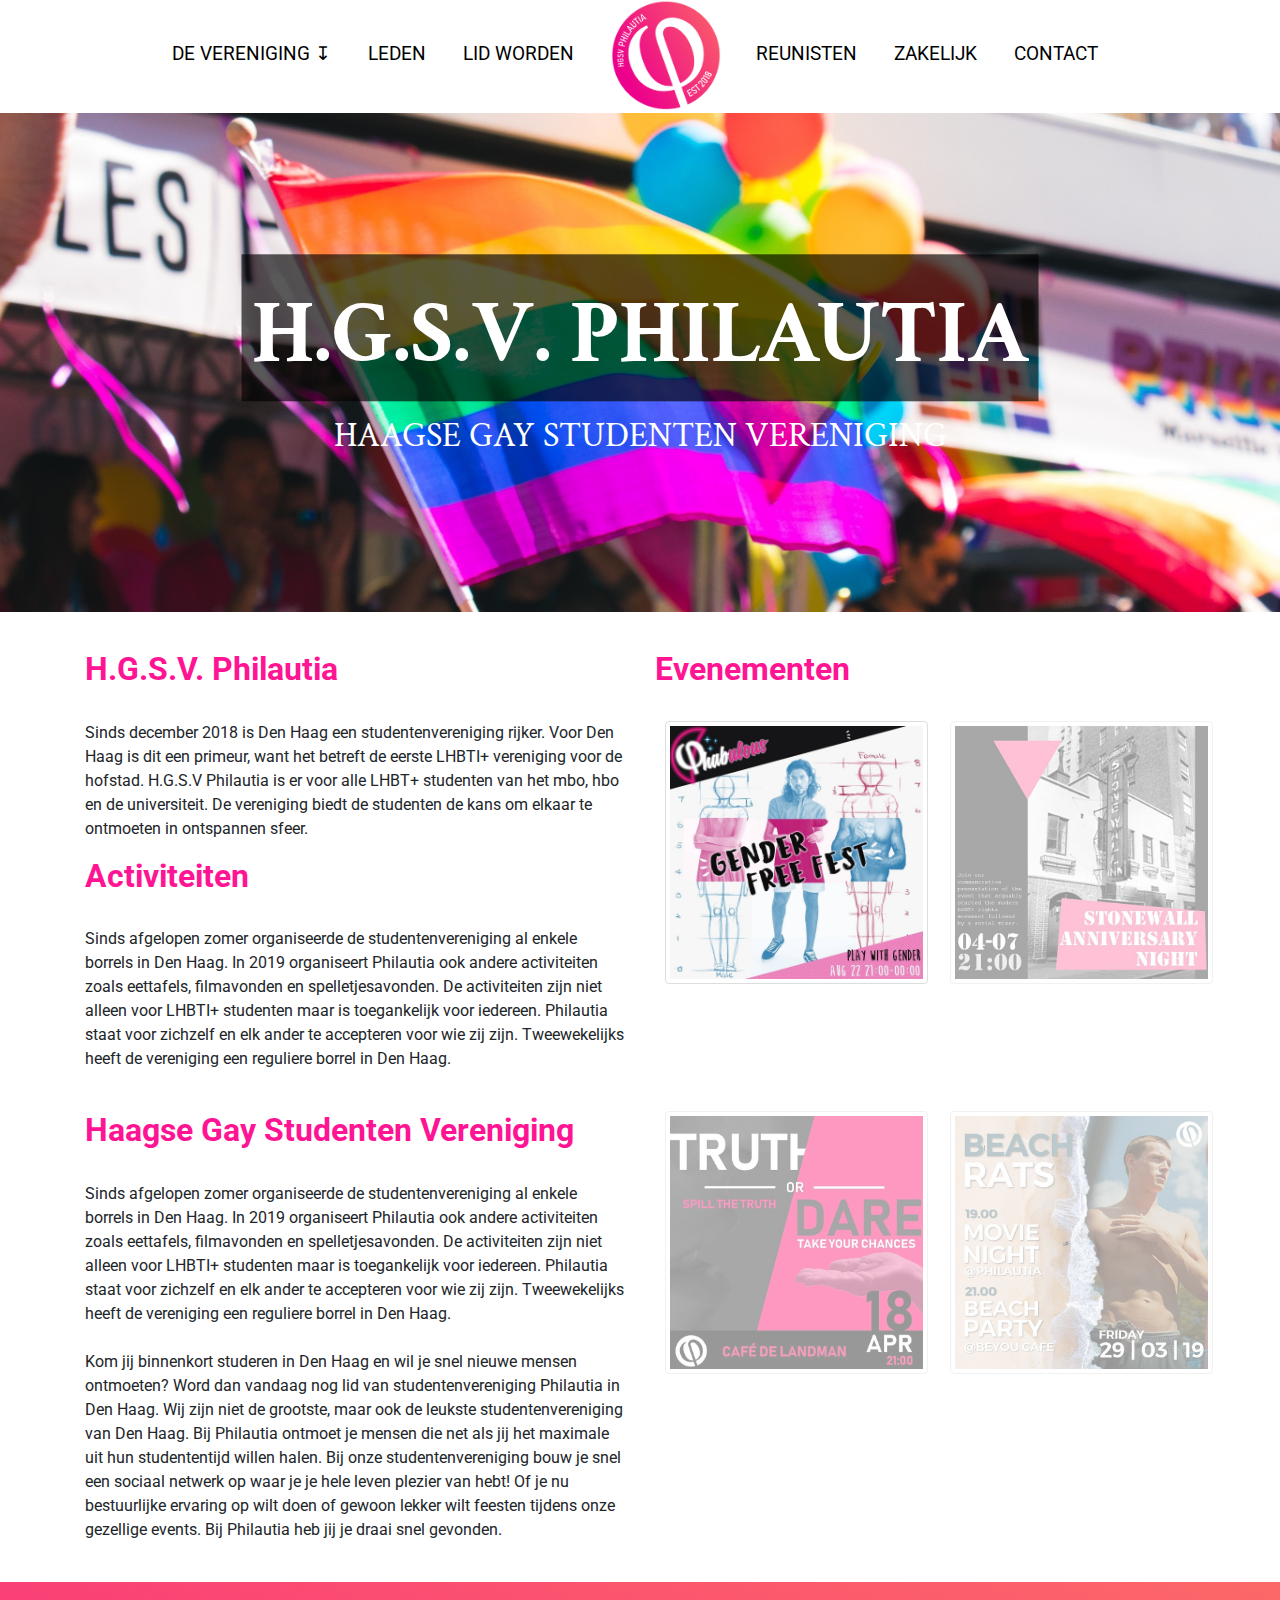
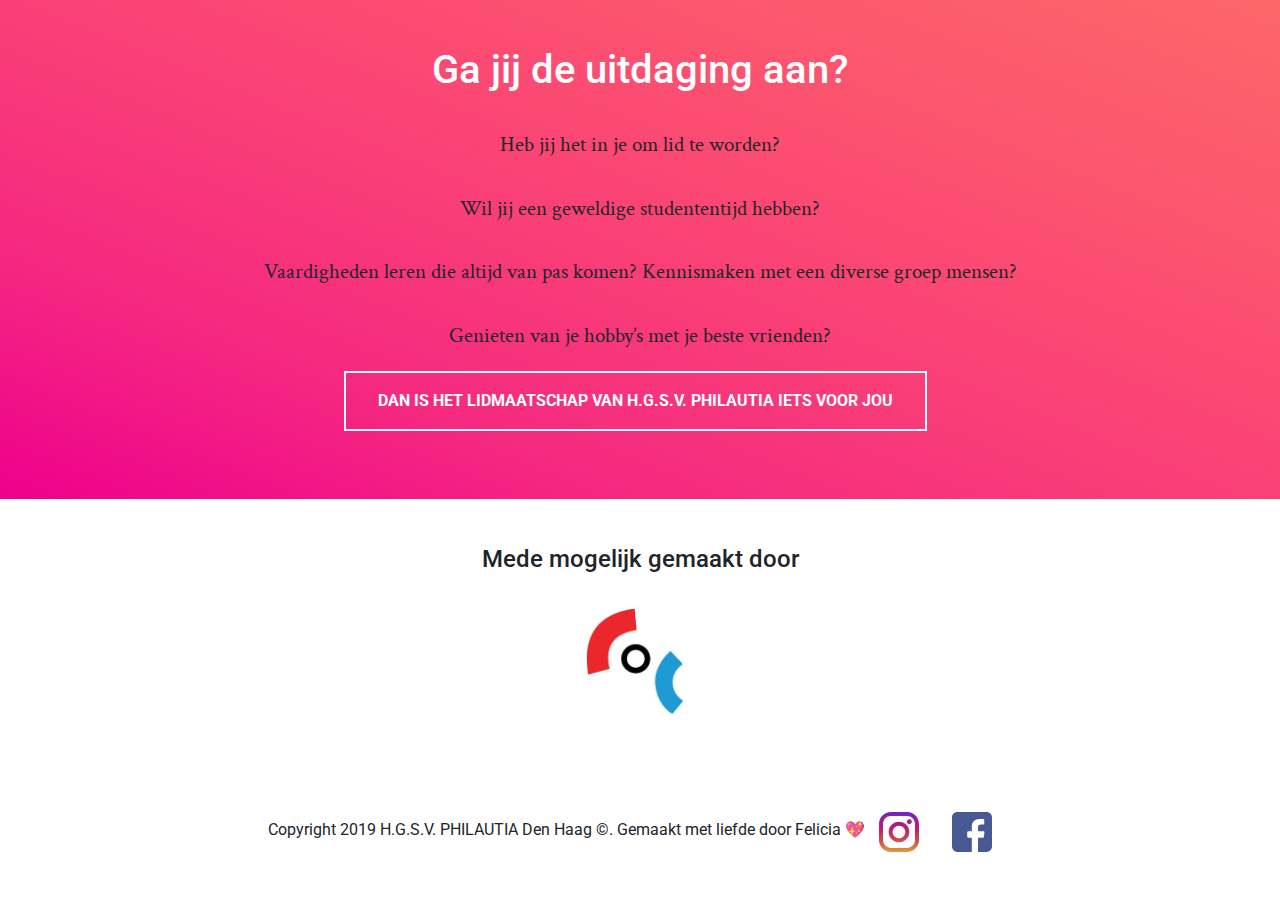
<file: index normaal.html>
<!DOCTYPE html>
<html>
<head>
	<title>Philautia H.G.S.V. | Haagse gay studenten vereniging</title>

<link rel="shortcut icon" href="images/favicon.ico" />
<link rel="stylesheet" type="text/css" href="commonindex.css">
<link href="https://fonts.googleapis.com/css?family=Crimson+Text:600|Roboto&display=swap" rel="stylesheet">
<link rel="stylesheet" type ="text/css" href ="bootstrap/css/bootstrap.min.css">


</head>

<body>

<div id="containersite">



<!-- PC NAVIGATION BAR -->
<div class="header hidm">
 
<div class="dropdown">

   <a class="active dropbtn" href="vereniging.html">DE VERENIGING <span>&#8615;</span></a>
  <div class="dropdown-content">
    <a href="historie.html">HISTORIE</a>
    <a href="bestuur.html">HET BESTUUR</a>
    <a href="commissies.html">COMMISSIES</a>
  </div>
</div>
    <a href="leden.html">LEDEN</a>
    <a href="lidworden.html">LID WORDEN</a>


  <a href="index.html">
  <img src="images/logo.png" alt="H.G.S.V. Philautia" id="logo" class="logoheader active"/> </a>
    <a href="reunisten.html">REUNISTEN</a>

        <a href="zakelijk.html">ZAKELIJK</a>
    <a href="contact.html">CONTACT</a>

</div>

<!-- MOBILE NAVIGATION BAR --> 
<div class ="mobieltje ">
<nav class="navbar navbar-expand-lg navbar-light bg-light">
  <a class="navbar-brand" href="#"></a>
  <button class="navbar-toggler" type="button" data-toggle="collapse" data-target="#navbarNavDropdown" aria-controls="navbarNavDropdown" aria-expanded="false" aria-label="Toggle navigation">
    <span class="navbar-toggler-icon"></span>
  </button>
  <div class="collapse navbar-collapse" id="navbarNavDropdown">
    <ul class="navbar-nav">
      <li class="nav-item active">
        <a class="nav-link" href="index.html">Home <span class="sr-only">(current)</span></a>
      </li>
    <li class="nav-item dropdown">
        <a class="nav-link dropdown-toggle" href="vereniging.html" id="navbarDropdownMenuLink" data-toggle="dropdown" aria-haspopup="true" aria-expanded="false">
          De Vereniging
        </a>
        <div class="dropdown-menu" aria-labelledby="navbarDropdownMenuLink">
          <a class="dropdown-item" href="vereniging.html">De vereniging</a>
          <a class="dropdown-item" href="historie.html">Historie</a>
          <a class="dropdown-item" href="bestuur.html">Het bestuur</a>
          <a class="dropdown-item" href="commissies.html">Commissies</a>
        </div>
      </li>
            </li>
            <li class="nav-item">
        <a class="nav-link" href="leden.html">Leden</a>
      </li>
      <li class="nav-item">
               <a class="nav-link" href="lidworden.html">Lid worden</a>
      </li>
       <li class="nav-item">
        <a class="nav-link" href="reunisten.html">Reunisten</a>
      </li>
       <li class="nav-item">

         <a class="nav-link" href="zakelijk.html">Zakelijk</a>
      </li>
       <li class="nav-item">
        <a class="nav-link" href="contact.html">Contact</a>
      </li>
  </div>
</nav>
</div>
<!-- MOBILE NAVIGATION BAR --> 

<!-- NAVIGATION -->



<!-- HEADER PHOTO --> 
<div class="headerphoto">
<img src="images/headera1.jpg" class="headerimagePC">
<img src="images/headera2.jpg" class="headerimagemobile">
<div class= "headertextbox">
<div class="headertext">H.G.S.V. PHILAUTIA</div>
<div class="headertext2">HAAGSE GAY STUDENTEN VERENIGING</div>
</div>
</div>
<!-- HEADER PHOTO --> 


<!-- CORE INFORMATION -->
</br>
</br>

<div class="container">
  <div class="row">
    <div class="col-sm-6"><h2>H.G.S.V. Philautia</h2>
        </br>
<p>Sinds december 2018 is Den Haag een studentenvereniging rijker. Voor Den Haag is dit een primeur, want het betreft de eerste LHBTI+ vereniging voor de hofstad. H.G.S.V Philautia is er voor alle LHBT+ studenten van het mbo, hbo en de universiteit. De vereniging biedt de studenten de kans om elkaar te ontmoeten in ontspannen sfeer.</p>
    </div>
    <div class="col-sm-3"><h2 class="hidm">Evenementen</h2>
    </br>
	

<a href="https://www.facebook.com/events/398456937453148/" target="_blank" class="">
    <img src="images/genderfreefest.jpg" alt="H.G.S.V. Philautia" id="" class="newevent hidm"/> </a>

    </div>
    <div class="col-sm-3"><h2 style="visibility: hidden"> .</h2>
    	</br>
<a href="https://www.facebook.com/events/398170077466530/" target="_blank" class="">
    <img src="images/stonewall.jpg" alt="H.G.S.V. Philautia" id="" class="newevent hidm oldevent"/> </a>
    </div>
  </div>
  <div class="row">
    <div class="col-sm-6"><h2>Activiteiten</h2></br>
    <p>Sinds afgelopen zomer organiseerde de studentenvereniging al enkele borrels in Den Haag. In 2019 organiseert Philautia ook andere activiteiten zoals eettafels, filmavonden en spelletjesavonden. De activiteiten zijn niet alleen voor LHBTI+ studenten maar is toegankelijk voor iedereen. Philautia staat voor zichzelf en elk ander te accepteren voor wie zij zijn. Tweewekelijks heeft de vereniging een reguliere borrel in Den Haag.</p></div>
    <div class="col-sm-6"></br>
    </div>
  </div>
  <div class="row">
    <div class="col-sm-6"></br><h2>Haagse Gay Studenten Vereniging</h2></br>
    	<p>Sinds afgelopen zomer organiseerde de studentenvereniging al enkele borrels in Den Haag. In 2019 organiseert Philautia ook andere activiteiten zoals eettafels, filmavonden en spelletjesavonden. De activiteiten zijn niet alleen voor LHBTI+ studenten maar is toegankelijk voor iedereen. Philautia staat voor zichzelf en elk ander te accepteren voor wie zij zijn. Tweewekelijks heeft de vereniging een reguliere borrel in Den Haag. 
    	</br></br>
    		Kom jij binnenkort studeren in Den Haag en wil je snel nieuwe mensen ontmoeten? Word dan vandaag nog lid van studentenvereniging Philautia in Den Haag. Wij zijn niet de grootste, maar ook de leukste studentenvereniging van Den Haag. Bij Philautia ontmoet je mensen die net als jij het maximale uit hun studententijd willen halen. Bij onze studentenvereniging bouw je snel een sociaal netwerk op waar je je hele leven plezier van hebt! Of je nu bestuurlijke ervaring op wilt doen of gewoon lekker wilt feesten tijdens onze gezellige events. Bij Philautia heb jij je draai snel gevonden.</p></br>
    </div>
    <div class="col-sm-3"></br>
<a href="https://www.facebook.com/events/375597913168001/" target="_blank" class="">
    <img src="images/tord.jpg" alt="H.G.S.V. Philautia" id="" class="newevent hidm oldevent"/> </a>
    </div>
    <div class="col-sm-3"></br>
<a href="https://www.facebook.com/events/505019793623645/" target="_blank" class="">
    <img src="images/beach.jpg" alt="H.G.S.V. Philautia" id="" class="newevent hidm oldevent"/> </a>
    </div>
  </div>
</div>
<!-- CORE INFORMATION -->

<!-- WORD LID -->
<div class="jumbotron jumbooo">
  <h1 class="jumbohtext">Ga jij de uitdaging aan?</h1>
  <div class="jumbomtext"></br>
  <p  class="jumbomtext">Heb jij het in je om lid te worden?
    </br> </br>
Wil jij een geweldige studententijd hebben?
    </br> </br>
Vaardigheden leren die altijd van pas komen? Kennismaken met een diverse groep mensen?
    </br> </br>
Genieten van je hobby’s met je beste vrienden?
</p>
</div>
<div class="middle">

<a href="lidworden.html">
<button class="butt button1">DAN IS HET LIDMAATSCHAP VAN H.G.S.V. PHILAUTIA IETS VOOR JOU</button> </a>
</div>
</div>
<!-- WORD LID -->


<!-- SPONSORS EN PARTNERS -->
<div class="jumbotron jumbaaa">

<div class="middle2">
<h4> Mede mogelijk gemaakt door </h4></br>



<a href="https://www.cochaaglanden.nl/"  target="_blank">
    <img src="images/coc3.jpg" target="_blank" alt="H.G.S.V. Philautia" id="logo" class="logoheader"/> </a>
</div>
</div>
<!-- SPONSORS EN PARTNERS -->




<!-- FOOTER --> 
<div id= "footer">

<p style="text-align: center;" class="footertext">





  Copyright 2019 H.G.S.V. PHILAUTIA Den Haag 	&#169;. Gemaakt met liefde door Felicia                   &#x1F496;            
  <a href="https://www.instagram.com/PhilautiaHGSV/"  target="_blank">
 <img src="images/insta.svg" alt="H.G.S.V. Philautia" id="" class="hidm" height="40px"/> </a>

   <a href="https://www.facebook.com/PhilautiaHGSV/"  target="_blank">
 <img src="images/fb.svg" target="_blank" alt="H.G.S.V. Philautia" id="" class="hidm" height="40px"/> </a>
<p class="mobieltje"></br></p>
  <a href="https://www.instagram.com/PhilautiaHGSV/"  target="_blank">
 <img src="images/insta.svg" alt="H.G.S.V. Philautia" id="" class="mobieltje instab" height="200px"/> </a>

   <a href="https://www.facebook.com/PhilautiaHGSV/"  target="_blank">
 <img src="images/fb.svg" target="_blank" alt="H.G.S.V. Philautia" id="" class="mobieltje " height="200px"/> </a>

</p>
</div>
<!-- FOOTER --> 


</div>

<script src="https://code.jquery.com/jquery-3.3.1.slim.min.js" integrity="sha384-q8i/X+965DzO0rT7abK41JStQIAqVgRVzpbzo5smXKp4YfRvH+8abtTE1Pi6jizo" crossorigin="anonymous"></script>
<script src="https://cdnjs.cloudflare.com/ajax/libs/popper.js/1.14.7/umd/popper.min.js" integrity="sha384-UO2eT0CpHqdSJQ6hJty5KVphtPhzWj9WO1clHTMGa3JDZwrnQq4sF86dIHNDz0W1" crossorigin="anonymous"></script>
<script src="https://stackpath.bootstrapcdn.com/bootstrap/4.3.1/js/bootstrap.min.js" integrity="sha384-JjSmVgyd0p3pXB1rRibZUAYoIIy6OrQ6VrjIEaFf/nJGzIxFDsf4x0xIM+B07jRM" crossorigin="anonymous"></script>
<script src="phi.js"></script>



</div>
</body>
</html>
</file>
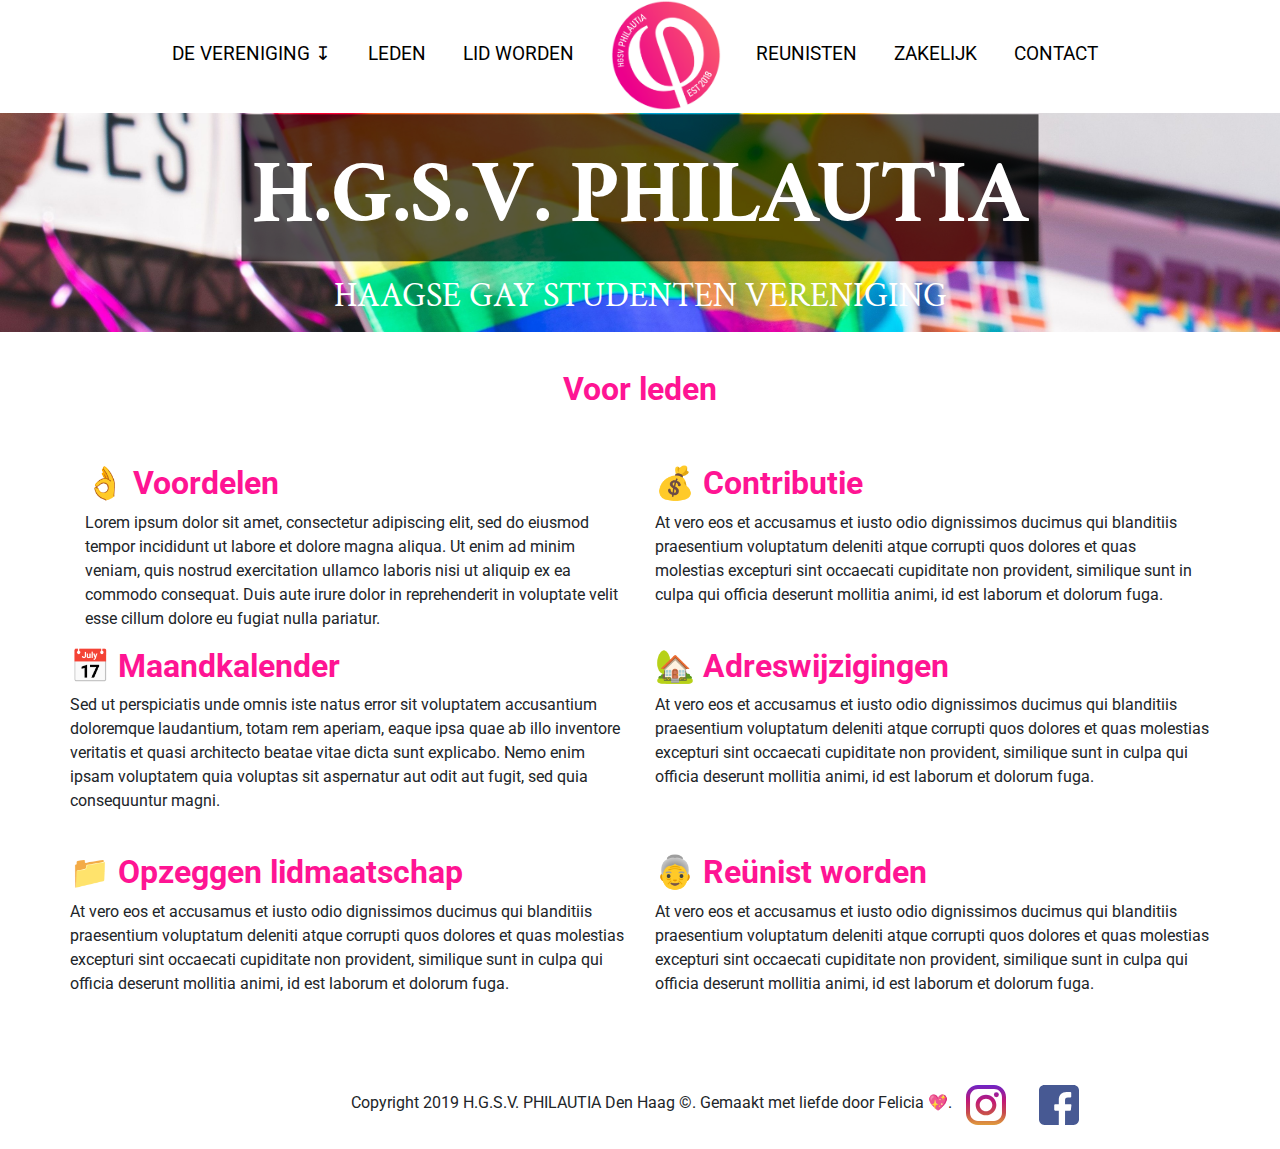
<file: leden.html>
<!DOCTYPE html>
<html>
<head>
	<title>Philautia H.G.S.V. | Haagse gay studenten vereniging</title>

<link rel="shortcut icon" href="images/favicon.ico" />
<link rel="stylesheet" type="text/css" href="commonindex.css">
<link href="https://fonts.googleapis.com/css?family=Crimson+Text:600|Roboto&display=swap" rel="stylesheet">
<link rel="stylesheet" type ="text/css" href ="bootstrap/css/bootstrap.min.css">


</head>

<body>

<div id="containersite">



<!-- PC NAVIGATION BAR -->
<div class="header hidm">
 
<div class="dropdown">

   <a class="active dropbtn" href="vereniging.html">DE VERENIGING <span>&#8615;</span></a>
  <div class="dropdown-content">
    <a href="historie.html">HISTORIE</a>
    <a href="bestuur.html">HET BESTUUR</a>
    <a href="commissies.html">COMMISSIES</a>
  </div>
</div>

    </a>
    <a href="leden.html">LEDEN</a>
    <a href="lidworden.html">LID WORDEN</a>
  <a href="index.html">
  <img src="images/logo.png" alt="H.G.S.V. Philautia" id="logo" class="logoheader active"/> </a>
    <a href="reunisten.html">REUNISTEN</a>

        <a href="zakelijk.html">ZAKELIJK</a>
    <a href="contact.html">CONTACT</a>

</div>

<!-- MOBILE NAVIGATION BAR --> 
<div class ="mobieltje ">
<nav class="navbar navbar-expand-lg navbar-light bg-light">
  <a class="navbar-brand" href="#"></a>
  <button class="navbar-toggler" type="button" data-toggle="collapse" data-target="#navbarNavDropdown" aria-controls="navbarNavDropdown" aria-expanded="false" aria-label="Toggle navigation">
    <span class="navbar-toggler-icon"></span>
  </button>
  <div class="collapse navbar-collapse" id="navbarNavDropdown">
    <ul class="navbar-nav">
      <li class="nav-item active">
        <a class="nav-link" href="index.html">Home <span class="sr-only">(current)</span></a>
      </li>
    <li class="nav-item dropdown">
        <a class="nav-link dropdown-toggle" href="vereniging.html" id="navbarDropdownMenuLink" data-toggle="dropdown" aria-haspopup="true" aria-expanded="false">
          De Vereniging
        </a>
        <div class="dropdown-menu" aria-labelledby="navbarDropdownMenuLink">
                    <a class="dropdown-item" href="vereniging.html">De vereniging</a>
          <a class="dropdown-item" href="historie.html">Historie</a>
          <a class="dropdown-item" href="bestuur.html">Het bestuur</a>
          <a class="dropdown-item" href="commissies.html">Commissies</a>
        </div>
      </li>
            </li>
            <li class="nav-item">
        <a class="nav-link" href="leden.html">Leden</a>
      </li>
      <li class="nav-item">
        <a class="nav-link" href="lidworden.html">Lid worden</a>
      </li>
       <li class="nav-item">
        <a class="nav-link" href="reunisten.html">Reunisten</a>
      </li>
       <li class="nav-item">

        <a class="nav-link" href="zakelijk.html">Zakelijk</a>
      </li>
       <li class="nav-item">
        <a class="nav-link" href="contact.html">Contact</a>
      </li>
  </div>
</nav>
</div>
<!-- MOBILE NAVIGATION BAR --> 

<!-- NAVIGATION -->



<!-- HEADER PHOTO --> 
<div class="headerphoto">
<img src="images/headera3.jpg" class="headerimagePC">
<img src="images/headera2.jpg" class="headerimagemobile">
<div class= "headertextbox">
<div class="headertext">H.G.S.V. PHILAUTIA</div>
<div class="headertext2">HAAGSE GAY STUDENTEN VERENIGING</div>
</div>
</div>
<!-- HEADER PHOTO --> 


<!-- CORE INFORMATION -->
</br>
</br>

<h2 class="middle"> Voor leden </h1> </br> </br>

<div class="container">
  <div class="row">
    <div class="col-sm-6"><h2>&#x1f44c; Voordelen</h2>

<p>Lorem ipsum dolor sit amet, consectetur adipiscing elit, sed do eiusmod tempor incididunt ut labore et dolore magna aliqua. Ut enim ad minim veniam, quis nostrud exercitation ullamco laboris nisi ut aliquip ex ea commodo consequat. Duis aute irure dolor in reprehenderit in voluptate velit esse cillum dolore eu fugiat nulla pariatur.</p>   
    </div>
  <div class="col-sm-6"><h2>&#128176; Contributie</h2>

<p>At vero eos et accusamus et iusto odio dignissimos ducimus qui blanditiis praesentium voluptatum deleniti atque corrupti quos dolores et quas molestias excepturi sint occaecati cupiditate non provident, similique sunt in culpa qui officia deserunt mollitia animi, id est laborum et dolorum fuga.</p>  

  </div>



  <div class="row">
    <div class="col-sm-6"><h2>&#128197; Maandkalender</h2>

<p>Sed ut perspiciatis unde omnis iste natus error sit voluptatem accusantium doloremque laudantium, totam rem aperiam, eaque ipsa quae ab illo inventore veritatis et quasi architecto beatae vitae dicta sunt explicabo. Nemo enim ipsam voluptatem quia voluptas sit aspernatur aut odit aut fugit, sed quia consequuntur magni. </p>        </br></div>
  <div class="col-sm-6"><h2>  &#127969; Adreswijzigingen</h2>

<p>At vero eos et accusamus et iusto odio dignissimos ducimus qui blanditiis praesentium voluptatum deleniti atque corrupti quos dolores et quas molestias excepturi sint occaecati cupiditate non provident, similique sunt in culpa qui officia deserunt mollitia animi, id est laborum et dolorum fuga.  </p>  
    </div>
    </div>
  <div class="row">
    <div class="col-sm-6"><h2>&#128193; Opzeggen lidmaatschap</h2>

<p>At vero eos et accusamus et iusto odio dignissimos ducimus qui blanditiis praesentium voluptatum deleniti atque corrupti quos dolores et quas molestias excepturi sint occaecati cupiditate non provident, similique sunt in culpa qui officia deserunt mollitia animi, id est laborum et dolorum fuga.</p>        </br>    </br></div>

  <div class="col-sm-6"><h2>  &#128117; Reünist worden</h2>

<p>At vero eos et accusamus et iusto odio dignissimos ducimus qui blanditiis praesentium voluptatum deleniti atque corrupti quos dolores et quas molestias excepturi sint occaecati cupiditate non provident, similique sunt in culpa qui officia deserunt mollitia animi, id est laborum et dolorum fuga.  </p>  

      </br>
        </br>
    </div>



	
    </div>


</div>
<!-- CORE INFORMATION -->







<!-- FOOTER --> 
<div id= "footer">

<p style="text-align: center;    margin: 25px 0px 0px 0px !important;" class="footertext">





  Copyright 2019 H.G.S.V. PHILAUTIA Den Haag  &#169;. Gemaakt met liefde door Felicia                   &#x1F496;.             
  <a href="https://www.instagram.com/PhilautiaHGSV/"  target="_blank">
 <img src="images/insta.svg" alt="H.G.S.V. Philautia" id="" class="hidm" height="40px"/> </a>

   <a href="https://www.facebook.com/PhilautiaHGSV/"  target="_blank">
 <img src="images/fb.svg" target="_blank" alt="H.G.S.V. Philautia" id="" class="hidm" height="40px"/> </a>
<p class="mobieltje"></br></br></p>
  <a href="https://www.instagram.com/PhilautiaHGSV/"  target="_blank">
 <img src="images/insta.svg" alt="H.G.S.V. Philautia" id="" class="mobieltje instab" height="200px"/> </a>

   <a href="https://www.facebook.com/PhilautiaHGSV/"  target="_blank">
 <img src="images/fb.svg" target="_blank" alt="H.G.S.V. Philautia" id="" class="mobieltje " height="200px"/> </a>

</p>
</div>
<!-- FOOTER --> 


</div>

<script src="https://code.jquery.com/jquery-3.3.1.slim.min.js" integrity="sha384-q8i/X+965DzO0rT7abK41JStQIAqVgRVzpbzo5smXKp4YfRvH+8abtTE1Pi6jizo" crossorigin="anonymous"></script>
<script src="https://cdnjs.cloudflare.com/ajax/libs/popper.js/1.14.7/umd/popper.min.js" integrity="sha384-UO2eT0CpHqdSJQ6hJty5KVphtPhzWj9WO1clHTMGa3JDZwrnQq4sF86dIHNDz0W1" crossorigin="anonymous"></script>
<script src="https://stackpath.bootstrapcdn.com/bootstrap/4.3.1/js/bootstrap.min.js" integrity="sha384-JjSmVgyd0p3pXB1rRibZUAYoIIy6OrQ6VrjIEaFf/nJGzIxFDsf4x0xIM+B07jRM" crossorigin="anonymous"></script>
<script src="phi.js"></script>
</div>
</body>
</html>
</file>
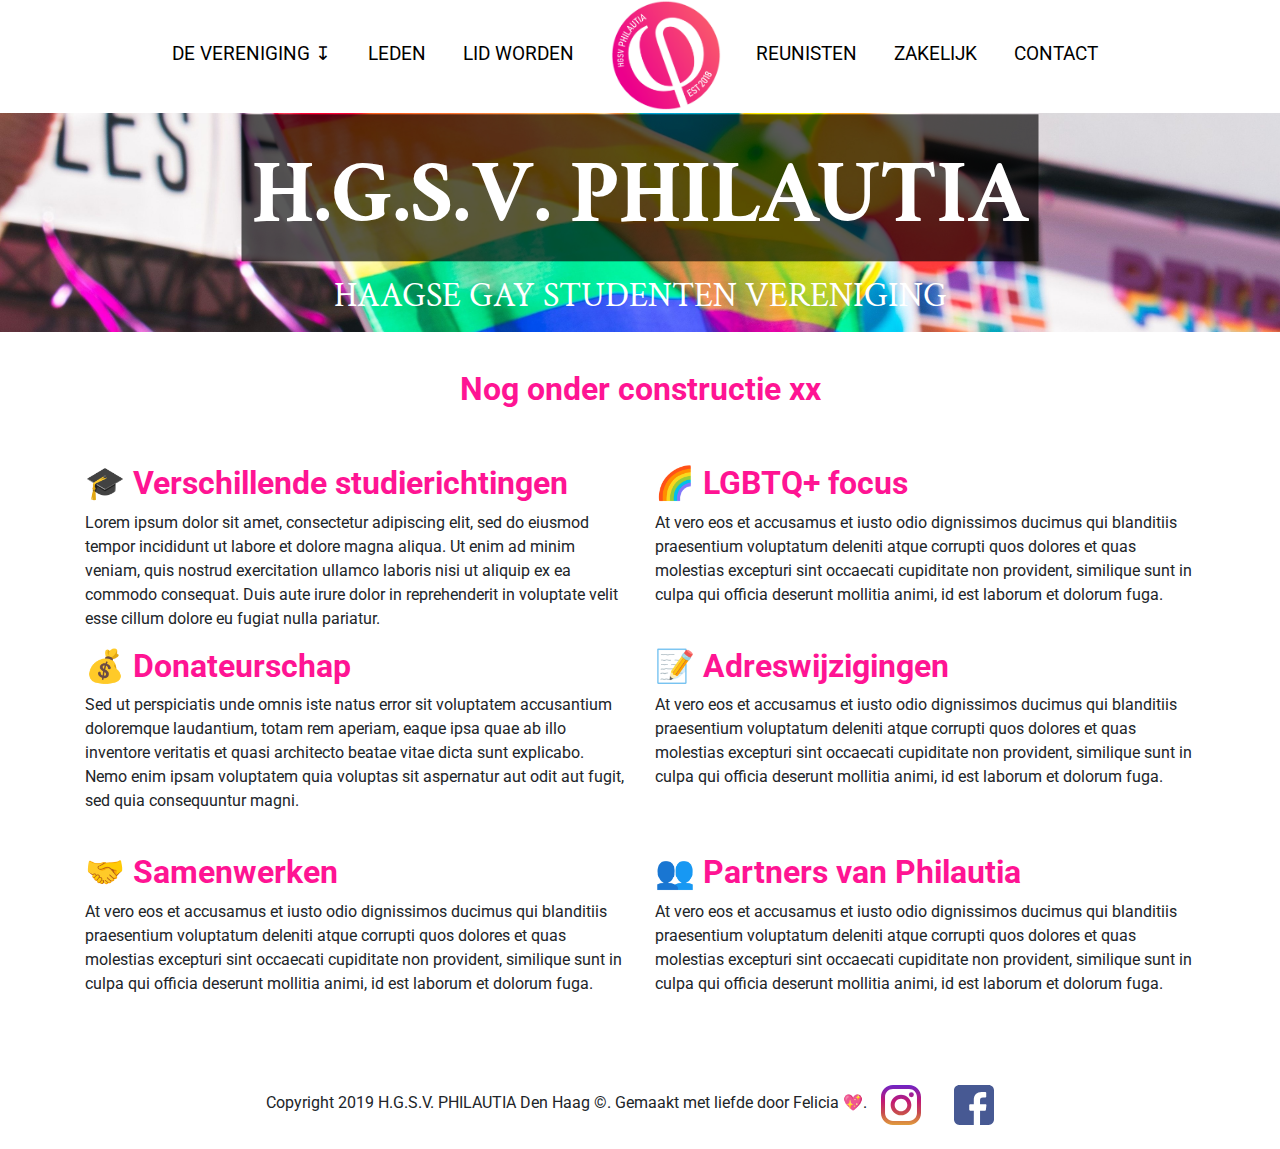
<file: lidworden.html>
<!DOCTYPE html>
<html>
<head>
	<title>Philautia H.G.S.V. | Haagse gay studenten vereniging</title>

<link rel="shortcut icon" href="images/favicon.ico" />
<link rel="stylesheet" type="text/css" href="commonindex.css">
<link href="https://fonts.googleapis.com/css?family=Crimson+Text:600|Roboto&display=swap" rel="stylesheet">
<link rel="stylesheet" type ="text/css" href ="bootstrap/css/bootstrap.min.css">


</head>

<body>

<div id="containersite">



<!-- PC NAVIGATION BAR -->
<div class="header hidm">
 
<div class="dropdown">

   <a class="active dropbtn" href="vereniging.html">DE VERENIGING <span>&#8615;</span></a>
  <div class="dropdown-content">
    <a href="historie.html">HISTORIE</a>
    <a href="bestuur.html">HET BESTUUR</a>
    <a href="commissies.html">COMMISSIES</a>
  </div>
</div>

    </a>
    <a href="leden.html">LEDEN</a>
    <a href="lidworden.html">LID WORDEN</a>
  <a href="index.html">
  <img src="images/logo.png" alt="H.G.S.V. Philautia" id="logo" class="logoheader active"/> </a>
    <a href="reunisten.html">REUNISTEN</a>

        <a href="zakelijk.html">ZAKELIJK</a>
    <a href="contact.html">CONTACT</a>

</div>

<!-- MOBILE NAVIGATION BAR --> 
<div class ="mobieltje ">
<nav class="navbar navbar-expand-lg navbar-light bg-light">
  <a class="navbar-brand" href="#"></a>
  <button class="navbar-toggler" type="button" data-toggle="collapse" data-target="#navbarNavDropdown" aria-controls="navbarNavDropdown" aria-expanded="false" aria-label="Toggle navigation">
    <span class="navbar-toggler-icon"></span>
  </button>
  <div class="collapse navbar-collapse" id="navbarNavDropdown">
    <ul class="navbar-nav">
      <li class="nav-item active">
        <a class="nav-link" href="index.html">Home <span class="sr-only">(current)</span></a>
      </li>
    <li class="nav-item dropdown">
        <a class="nav-link dropdown-toggle" href="vereniging.html" id="navbarDropdownMenuLink" data-toggle="dropdown" aria-haspopup="true" aria-expanded="false">
          De Vereniging
        </a>
        <div class="dropdown-menu" aria-labelledby="navbarDropdownMenuLink">
                    <a class="dropdown-item" href="vereniging.html">De vereniging</a>
          <a class="dropdown-item" href="historie.html">Historie</a>
          <a class="dropdown-item" href="bestuur.html">Het bestuur</a>
          <a class="dropdown-item" href="commissies.html">Commissies</a>
        </div>
      </li>
            </li>
            <li class="nav-item">
        <a class="nav-link" href="leden.html">Leden</a>
      </li>
      <li class="nav-item">
        <a class="nav-link" href="lidworden.html">Lid worden</a>
      </li>
       <li class="nav-item">
        <a class="nav-link" href="reunisten.html">Reunisten</a>
      </li>
       <li class="nav-item">

        <a class="nav-link" href="zakelijk.html">Zakelijk</a>
      </li>
       <li class="nav-item">
        <a class="nav-link" href="contact.html">Contact</a>
      </li>
  </div>
</nav>
</div>
<!-- MOBILE NAVIGATION BAR --> 

<!-- NAVIGATION -->



<!-- HEADER PHOTO --> 
<div class="headerphoto">
<img src="images/headera3.jpg" class="headerimagePC">
<img src="images/headera2.jpg" class="headerimagemobile">
<div class= "headertextbox">
<div class="headertext">H.G.S.V. PHILAUTIA</div>
<div class="headertext2">HAAGSE GAY STUDENTEN VERENIGING</div>
</div>
</div>
<!-- HEADER PHOTO --> 


<!-- CORE INFORMATION -->
</br>
</br>

<h2 class="middle"> Nog onder constructie xx </h1> </br> </br>

<div class="container">
  <div class="row">
    <div class="col-sm-6"><h2>  &#x1F393; Verschillende studierichtingen</h2>

<p>Lorem ipsum dolor sit amet, consectetur adipiscing elit, sed do eiusmod tempor incididunt ut labore et dolore magna aliqua. Ut enim ad minim veniam, quis nostrud exercitation ullamco laboris nisi ut aliquip ex ea commodo consequat. Duis aute irure dolor in reprehenderit in voluptate velit esse cillum dolore eu fugiat nulla pariatur.</p>   
    </div>
  <div class="col-sm-6"><h2> &#x1F308;  LGBTQ+ focus</h2>

<p>At vero eos et accusamus et iusto odio dignissimos ducimus qui blanditiis praesentium voluptatum deleniti atque corrupti quos dolores et quas molestias excepturi sint occaecati cupiditate non provident, similique sunt in culpa qui officia deserunt mollitia animi, id est laborum et dolorum fuga.</p>  

  </div>
</div>


  <div class="row">
    <div class="col-sm-6"><h2>&#128176; Donateurschap</h2>

<p>Sed ut perspiciatis unde omnis iste natus error sit voluptatem accusantium doloremque laudantium, totam rem aperiam, eaque ipsa quae ab illo inventore veritatis et quasi architecto beatae vitae dicta sunt explicabo. Nemo enim ipsam voluptatem quia voluptas sit aspernatur aut odit aut fugit, sed quia consequuntur magni. </p>        </br></div>
  <div class="col-sm-6"><h2>  &#x1F4DD; Adreswijzigingen</h2>

<p>At vero eos et accusamus et iusto odio dignissimos ducimus qui blanditiis praesentium voluptatum deleniti atque corrupti quos dolores et quas molestias excepturi sint occaecati cupiditate non provident, similique sunt in culpa qui officia deserunt mollitia animi, id est laborum et dolorum fuga.  </p>  
    </div>
    </div>
  <div class="row">
    <div class="col-sm-6"><h2> &#x1F91D; Samenwerken</h2>

<p>At vero eos et accusamus et iusto odio dignissimos ducimus qui blanditiis praesentium voluptatum deleniti atque corrupti quos dolores et quas molestias excepturi sint occaecati cupiditate non provident, similique sunt in culpa qui officia deserunt mollitia animi, id est laborum et dolorum fuga.</p>        </br>    </br></div>

  <div class="col-sm-6"><h2>  &#x1F465; Partners van Philautia</h2>

<p>At vero eos et accusamus et iusto odio dignissimos ducimus qui blanditiis praesentium voluptatum deleniti atque corrupti quos dolores et quas molestias excepturi sint occaecati cupiditate non provident, similique sunt in culpa qui officia deserunt mollitia animi, id est laborum et dolorum fuga.  </p>  


    </div>



	
    </div>


</div>
<!-- CORE INFORMATION -->





<!-- FOOTER --> 
<div id= "footer">

<p style="text-align: center;    margin: 25px 0px 0px 0px !important;" class="footertext">





  Copyright 2019 H.G.S.V. PHILAUTIA Den Haag  &#169;. Gemaakt met liefde door Felicia                   &#x1F496;.             
  <a href="https://www.instagram.com/PhilautiaHGSV/"  target="_blank">
 <img src="images/insta.svg" alt="H.G.S.V. Philautia" id="" class="hidm" height="40px"/> </a>

   <a href="https://www.facebook.com/PhilautiaHGSV/"  target="_blank">
 <img src="images/fb.svg" target="_blank" alt="H.G.S.V. Philautia" id="" class="hidm" height="40px"/> </a>
<p class="mobieltje"></br></br></p>
  <a href="https://www.instagram.com/PhilautiaHGSV/"  target="_blank">
 <img src="images/insta.svg" alt="H.G.S.V. Philautia" id="" class="mobieltje instab" height="200px"/> </a>

   <a href="https://www.facebook.com/PhilautiaHGSV/"  target="_blank">
 <img src="images/fb.svg" target="_blank" alt="H.G.S.V. Philautia" id="" class="mobieltje " height="200px"/> </a>

</p>
</div>
<!-- FOOTER --> 


</div>

<script src="https://code.jquery.com/jquery-3.3.1.slim.min.js" integrity="sha384-q8i/X+965DzO0rT7abK41JStQIAqVgRVzpbzo5smXKp4YfRvH+8abtTE1Pi6jizo" crossorigin="anonymous"></script>
<script src="https://cdnjs.cloudflare.com/ajax/libs/popper.js/1.14.7/umd/popper.min.js" integrity="sha384-UO2eT0CpHqdSJQ6hJty5KVphtPhzWj9WO1clHTMGa3JDZwrnQq4sF86dIHNDz0W1" crossorigin="anonymous"></script>
<script src="https://stackpath.bootstrapcdn.com/bootstrap/4.3.1/js/bootstrap.min.js" integrity="sha384-JjSmVgyd0p3pXB1rRibZUAYoIIy6OrQ6VrjIEaFf/nJGzIxFDsf4x0xIM+B07jRM" crossorigin="anonymous"></script>
<script src="phi.js"></script>
</div>
</body>
</html>
</file>
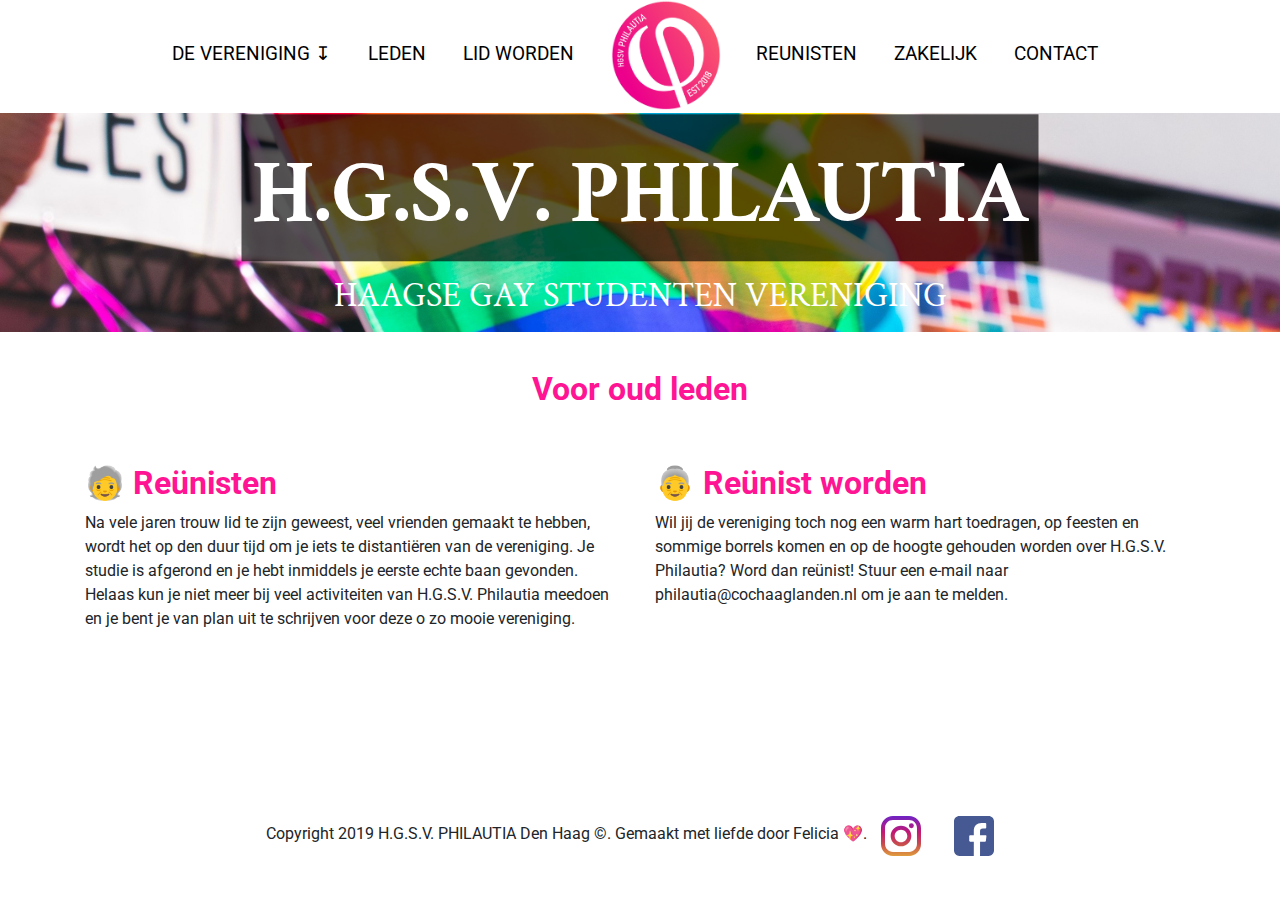
<file: reunisten.html>
<!DOCTYPE html>
<html>
<head>
	<title>Philautia H.G.S.V. | Haagse gay studenten vereniging</title>

<link rel="shortcut icon" href="images/favicon.ico" />
<link rel="stylesheet" type="text/css" href="commonindex.css">
<link href="https://fonts.googleapis.com/css?family=Crimson+Text:600|Roboto&display=swap" rel="stylesheet">
<link rel="stylesheet" type ="text/css" href ="bootstrap/css/bootstrap.min.css">


</head>

<body>

<div id="containersite">



<!-- PC NAVIGATION BAR -->
<div class="header hidm">
 
<div class="dropdown">

   <a class="active dropbtn" href="vereniging.html">DE VERENIGING <span>&#8615;</span></a>
  <div class="dropdown-content">
    <a href="historie.html">HISTORIE</a>
    <a href="bestuur.html">HET BESTUUR</a>
    <a href="commissies.html">COMMISSIES</a>
  </div>
</div>

    </a>
    <a href="leden.html">LEDEN</a>
    <a href="lidworden.html">LID WORDEN</a>
  <a href="index.html">
  <img src="images/logo.png" alt="H.G.S.V. Philautia" id="logo" class="logoheader active"/> </a>
    <a href="reunisten.html">REUNISTEN</a>

        <a href="zakelijk.html">ZAKELIJK</a>
    <a href="contact.html">CONTACT</a>

</div>

<!-- MOBILE NAVIGATION BAR --> 
<div class ="mobieltje ">
<nav class="navbar navbar-expand-lg navbar-light bg-light">
  <a class="navbar-brand" href="#"></a>
  <button class="navbar-toggler" type="button" data-toggle="collapse" data-target="#navbarNavDropdown" aria-controls="navbarNavDropdown" aria-expanded="false" aria-label="Toggle navigation">
    <span class="navbar-toggler-icon"></span>
  </button>
  <div class="collapse navbar-collapse" id="navbarNavDropdown">
    <ul class="navbar-nav">
      <li class="nav-item active">
        <a class="nav-link" href="index.html">Home <span class="sr-only">(current)</span></a>
      </li>
    <li class="nav-item dropdown">
        <a class="nav-link dropdown-toggle" href="vereniging.html" id="navbarDropdownMenuLink" data-toggle="dropdown" aria-haspopup="true" aria-expanded="false">
          De Vereniging
        </a>
        <div class="dropdown-menu" aria-labelledby="navbarDropdownMenuLink">
                    <a class="dropdown-item" href="vereniging.html">De vereniging</a>
          <a class="dropdown-item" href="historie.html">Historie</a>
          <a class="dropdown-item" href="bestuur.html">Het bestuur</a>
          <a class="dropdown-item" href="commissies.html">Commissies</a>
        </div>
      </li>
            </li>
            <li class="nav-item">
        <a class="nav-link" href="leden.html">Leden</a>
      </li>
      <li class="nav-item">
        <a class="nav-link" href="lidworden.html">Lid worden</a>
      </li>
       <li class="nav-item">
        <a class="nav-link" href="reunisten.html">Reunisten</a>
      </li>
       <li class="nav-item">

        <a class="nav-link" href="zakelijk.html">Zakelijk</a>
      </li>
       <li class="nav-item">
        <a class="nav-link" href="contact.html">Contact</a>
      </li>
  </div>
</nav>
</div>
<!-- MOBILE NAVIGATION BAR --> 

<!-- NAVIGATION -->



<!-- HEADER PHOTO --> 
<div class="headerphoto">
<img src="images/headera3.jpg" class="headerimagePC">
<img src="images/headera2.jpg" class="headerimagemobile">
<div class= "headertextbox">
<div class="headertext">H.G.S.V. PHILAUTIA</div>
<div class="headertext2">HAAGSE GAY STUDENTEN VERENIGING</div>
</div>
</div>
<!-- HEADER PHOTO --> 


<!-- CORE INFORMATION -->
</br>
</br>

<h2 class="middle"> Voor oud leden </h1> </br> </br>

<div class="container">
  <div class="row">
    <div class="col-sm-6"><h2>&#x1F9D3; Reünisten</h2>

<p>Na vele jaren trouw lid te zijn geweest, veel vrienden gemaakt te hebben, wordt het op den duur tijd om je iets te distantiëren van de vereniging. Je studie is afgerond en je hebt inmiddels je eerste echte baan gevonden. Helaas kun je niet meer bij veel activiteiten van H.G.S.V. Philautia meedoen en je bent je van plan uit te schrijven voor deze o zo mooie vereniging.</p>   
    </div>
  <div class="col-sm-6"><h2>&#128117; Reünist worden</h2>

<p>Wil jij de vereniging toch nog een warm hart toedragen, op feesten en sommige borrels komen en op de hoogte gehouden worden over H.G.S.V. Philautia? Word dan reünist! Stuur een e-mail naar philautia@cochaaglanden.nl om je aan te melden.</p>  </br> </br> </br> </br> </br> </br> </br>

  </div>
</div>




	
    </div>


</div>
<!-- CORE INFORMATION -->









<!-- FOOTER --> 
<div id= "footer">

<p style="text-align: center;    margin: 25px 0px 0px 0px !important;" class="footertext">





  Copyright 2019 H.G.S.V. PHILAUTIA Den Haag  &#169;. Gemaakt met liefde door Felicia                   &#x1F496;.             
  <a href="https://www.instagram.com/PhilautiaHGSV/"  target="_blank">
 <img src="images/insta.svg" alt="H.G.S.V. Philautia" id="" class="hidm" height="40px"/> </a>

   <a href="https://www.facebook.com/PhilautiaHGSV/"  target="_blank">
 <img src="images/fb.svg" target="_blank" alt="H.G.S.V. Philautia" id="" class="hidm" height="40px"/> </a>
<p class="mobieltje"></br></br></p>
  <a href="https://www.instagram.com/PhilautiaHGSV/"  target="_blank">
 <img src="images/insta.svg" alt="H.G.S.V. Philautia" id="" class="mobieltje instab" height="200px"/> </a>

   <a href="https://www.facebook.com/PhilautiaHGSV/"  target="_blank">
 <img src="images/fb.svg" target="_blank" alt="H.G.S.V. Philautia" id="" class="mobieltje " height="200px"/> </a>

</p>
</div>
<!-- FOOTER --> 


</div>

<script src="https://code.jquery.com/jquery-3.3.1.slim.min.js" integrity="sha384-q8i/X+965DzO0rT7abK41JStQIAqVgRVzpbzo5smXKp4YfRvH+8abtTE1Pi6jizo" crossorigin="anonymous"></script>
<script src="https://cdnjs.cloudflare.com/ajax/libs/popper.js/1.14.7/umd/popper.min.js" integrity="sha384-UO2eT0CpHqdSJQ6hJty5KVphtPhzWj9WO1clHTMGa3JDZwrnQq4sF86dIHNDz0W1" crossorigin="anonymous"></script>
<script src="https://stackpath.bootstrapcdn.com/bootstrap/4.3.1/js/bootstrap.min.js" integrity="sha384-JjSmVgyd0p3pXB1rRibZUAYoIIy6OrQ6VrjIEaFf/nJGzIxFDsf4x0xIM+B07jRM" crossorigin="anonymous"></script>
<script src="phi.js"></script>
</div>
</body>
</html>
</file>
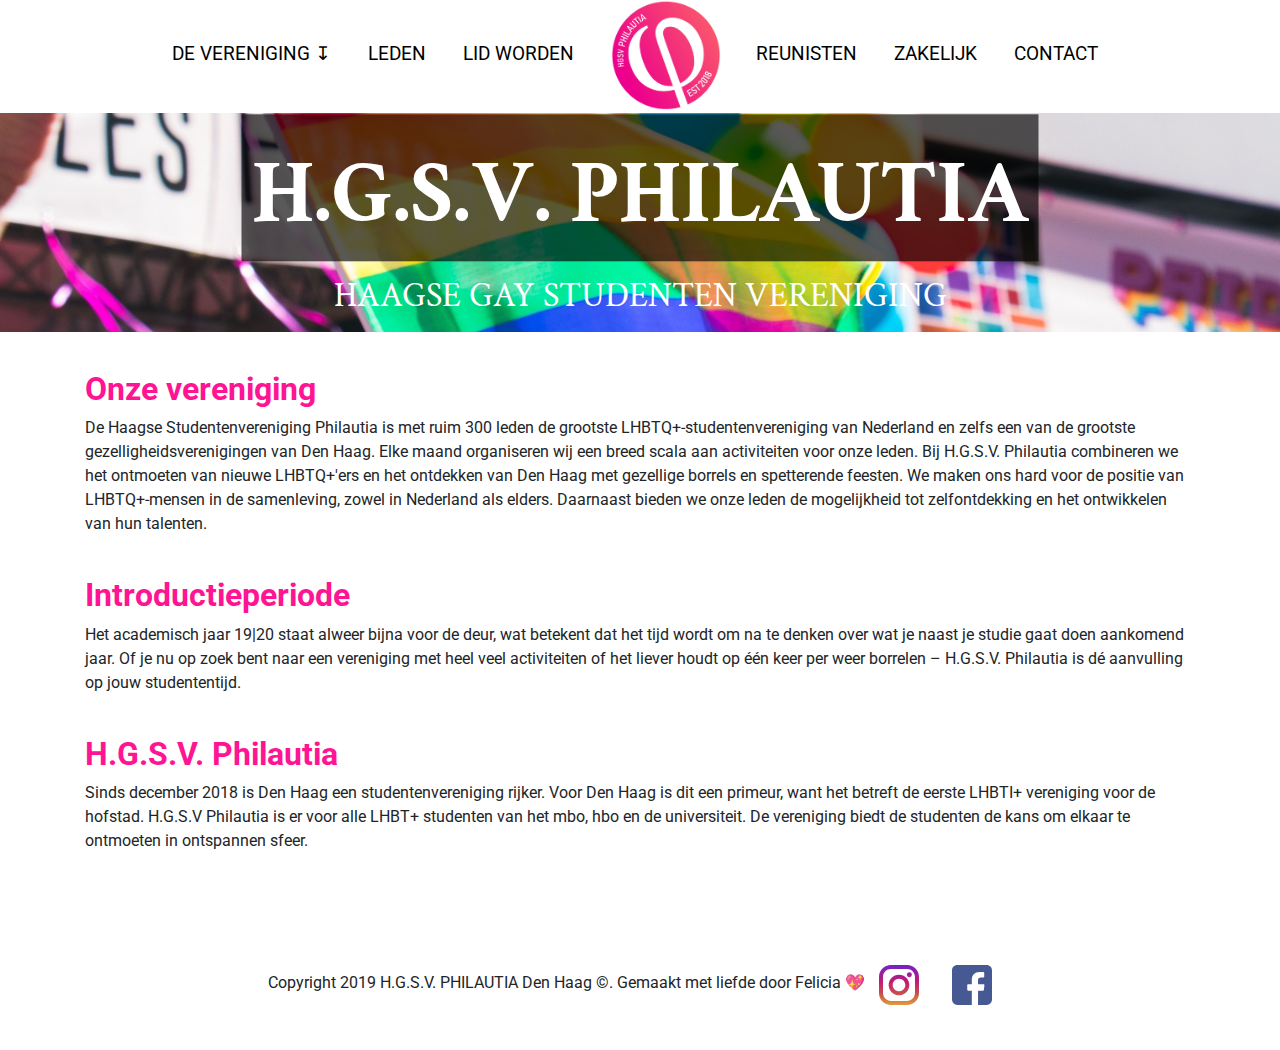
<file: vereniging.html>
<!DOCTYPE html>
<html>
<head>
	<title>Philautia H.G.S.V. | Haagse gay studenten vereniging</title>

<link rel="shortcut icon" href="images/favicon.ico" />
<link rel="stylesheet" type="text/css" href="commonindex.css">
<link href="https://fonts.googleapis.com/css?family=Crimson+Text:600|Roboto&display=swap" rel="stylesheet">
<link rel="stylesheet" type ="text/css" href ="bootstrap/css/bootstrap.min.css">


</head>

<body>

<div id="containersite">



<!-- PC NAVIGATION BAR -->
<div class="header hidm">
 
<div class="dropdown">

   <a class="active dropbtn" href="vereniging.html">DE VERENIGING <span>&#8615;</span></a>
  <div class="dropdown-content">
    <a href="historie.html">HISTORIE</a>
    <a href="bestuur.html">HET BESTUUR</a>
    <a href="commissies.html">COMMISSIES</a>
  </div>
</div>

    </a>
    <a href="leden.html">LEDEN</a>
    <a href="lidworden.html">LID WORDEN</a>
  <a href="index.html">
  <img src="images/logo.png" alt="H.G.S.V. Philautia" id="logo" class="logoheader active"/> </a>
    <a href="reunisten.html">REUNISTEN</a>

        <a href="zakelijk.html">ZAKELIJK</a>
    <a href="contact.html">CONTACT</a>

</div>

<!-- MOBILE NAVIGATION BAR --> 
<div class ="mobieltje ">
<nav class="navbar navbar-expand-lg navbar-light bg-light">
  <a class="navbar-brand" href="#"></a>
  <button class="navbar-toggler" type="button" data-toggle="collapse" data-target="#navbarNavDropdown" aria-controls="navbarNavDropdown" aria-expanded="false" aria-label="Toggle navigation">
    <span class="navbar-toggler-icon"></span>
  </button>
  <div class="collapse navbar-collapse" id="navbarNavDropdown">
    <ul class="navbar-nav">
      <li class="nav-item active">
        <a class="nav-link" href="index.html">Home <span class="sr-only">(current)</span></a>
      </li>
    <li class="nav-item dropdown">
        <a class="nav-link dropdown-toggle" href="vereniging.html" id="navbarDropdownMenuLink" data-toggle="dropdown" aria-haspopup="true" aria-expanded="false">
          De Vereniging
        </a>
        <div class="dropdown-menu" aria-labelledby="navbarDropdownMenuLink">
                    <a class="dropdown-item" href="vereniging.html">De vereniging</a>
          <a class="dropdown-item" href="historie.html">Historie</a>
          <a class="dropdown-item" href="bestuur.html">Het bestuur</a>
          <a class="dropdown-item" href="commissies.html">Commissies</a>
        </div>
      </li>
            </li>
            <li class="nav-item">
        <a class="nav-link" href="leden.html">Leden</a>
      </li>
      <li class="nav-item">
        <a class="nav-link" href="lidworden.html">Lid worden</a>
      </li>
       <li class="nav-item">
        <a class="nav-link" href="reunisten.html">Reunisten</a>
      </li>
       <li class="nav-item">

        <a class="nav-link" href="zakelijk.html">Zakelijk</a>
      </li>
       <li class="nav-item">
        <a class="nav-link" href="contact.html">Contact</a>
      </li>
  </div>
</nav>
</div>
<!-- MOBILE NAVIGATION BAR -->

<!-- NAVIGATION -->



<!-- HEADER PHOTO --> 
<div class="headerphoto">
<img src="images/headera3.jpg" class="headerimagePC">
<img src="images/headera2.jpg" class="headerimagemobile">
<div class= "headertextbox">
<div class="headertext">H.G.S.V. PHILAUTIA</div>
<div class="headertext2">HAAGSE GAY STUDENTEN VERENIGING</div>
</div>
</div>
<!-- HEADER PHOTO --> 


<!-- CORE INFORMATION -->
</br>
</br>

<div class="container">
  <div class="row">
    <div class="col-sm-12"><h2>Onze vereniging</h2>

<p>De Haagse Studentenvereniging Philautia is met ruim 300 leden de grootste LHBTQ+-studentenvereniging van Nederland en zelfs een van de grootste gezelligheidsverenigingen van Den Haag. Elke maand organiseren wij een breed scala aan activiteiten voor onze leden.

Bij H.G.S.V. Philautia combineren we het ontmoeten van nieuwe LHBTQ+'ers en het ontdekken van Den Haag met gezellige borrels en spetterende feesten. We maken ons hard voor de positie van LHBTQ+-mensen in de samenleving, zowel in Nederland als elders. Daarnaast bieden we onze leden de mogelijkheid tot zelfontdekking en het ontwikkelen van hun talenten.</p>        </br>
    </div>
  </div>
  <div class="row">
    <div class="col-sm-12"><h2>Introductieperiode</h2>

<p>Het academisch jaar 19|20 staat alweer bijna voor de deur, wat betekent dat het tijd wordt om na te denken over wat je naast je studie gaat doen aankomend jaar. Of je nu op zoek bent naar een vereniging met heel veel activiteiten of het liever houdt op één keer per weer borrelen – H.G.S.V. Philautia is dé aanvulling op jouw studententijd. </p>        </br>
    </div>
    </div>
  <div class="row">
    <div class="col-sm-12"><h2>H.G.S.V. Philautia</h2>

<p>Sinds december 2018 is Den Haag een studentenvereniging rijker. Voor Den Haag is dit een primeur, want het betreft de eerste LHBTI+ vereniging voor de hofstad. H.G.S.V Philautia is er voor alle LHBT+ studenten van het mbo, hbo en de universiteit. De vereniging biedt de studenten de kans om elkaar te ontmoeten in ontspannen sfeer.</p>        </br>    </br>
      </br>
        </br>
    </div>



	
    </div>


</div>
<!-- CORE INFORMATION -->









<!-- FOOTER --> 
<div id= "footer">

<p style="text-align: center;" class="footertext">





  Copyright 2019 H.G.S.V. PHILAUTIA Den Haag  &#169;. Gemaakt met liefde door Felicia                   &#x1F496;            
  <a href="https://www.instagram.com/PhilautiaHGSV/"  target="_blank">
 <img src="images/insta.svg" alt="H.G.S.V. Philautia" id="" class="hidm" height="40px"/> </a>

   <a href="https://www.facebook.com/PhilautiaHGSV/"  target="_blank">
 <img src="images/fb.svg" target="_blank" alt="H.G.S.V. Philautia" id="" class="hidm" height="40px"/> </a>
<p class="mobieltje"></br></p>
  <a href="https://www.instagram.com/PhilautiaHGSV/"  target="_blank">
 <img src="images/insta.svg" alt="H.G.S.V. Philautia" id="" class="mobieltje instab" height="200px"/> </a>

   <a href="https://www.facebook.com/PhilautiaHGSV/"  target="_blank">
 <img src="images/fb.svg" target="_blank" alt="H.G.S.V. Philautia" id="" class="mobieltje " height="200px"/> </a>

</p>
</div>
<!-- FOOTER --> 


</div>

<script src="https://code.jquery.com/jquery-3.3.1.slim.min.js" integrity="sha384-q8i/X+965DzO0rT7abK41JStQIAqVgRVzpbzo5smXKp4YfRvH+8abtTE1Pi6jizo" crossorigin="anonymous"></script>
<script src="https://cdnjs.cloudflare.com/ajax/libs/popper.js/1.14.7/umd/popper.min.js" integrity="sha384-UO2eT0CpHqdSJQ6hJty5KVphtPhzWj9WO1clHTMGa3JDZwrnQq4sF86dIHNDz0W1" crossorigin="anonymous"></script>
<script src="https://stackpath.bootstrapcdn.com/bootstrap/4.3.1/js/bootstrap.min.js" integrity="sha384-JjSmVgyd0p3pXB1rRibZUAYoIIy6OrQ6VrjIEaFf/nJGzIxFDsf4x0xIM+B07jRM" crossorigin="anonymous"></script>
<script src="phi.js"></script>



</div>
</body>
</html>
</file>
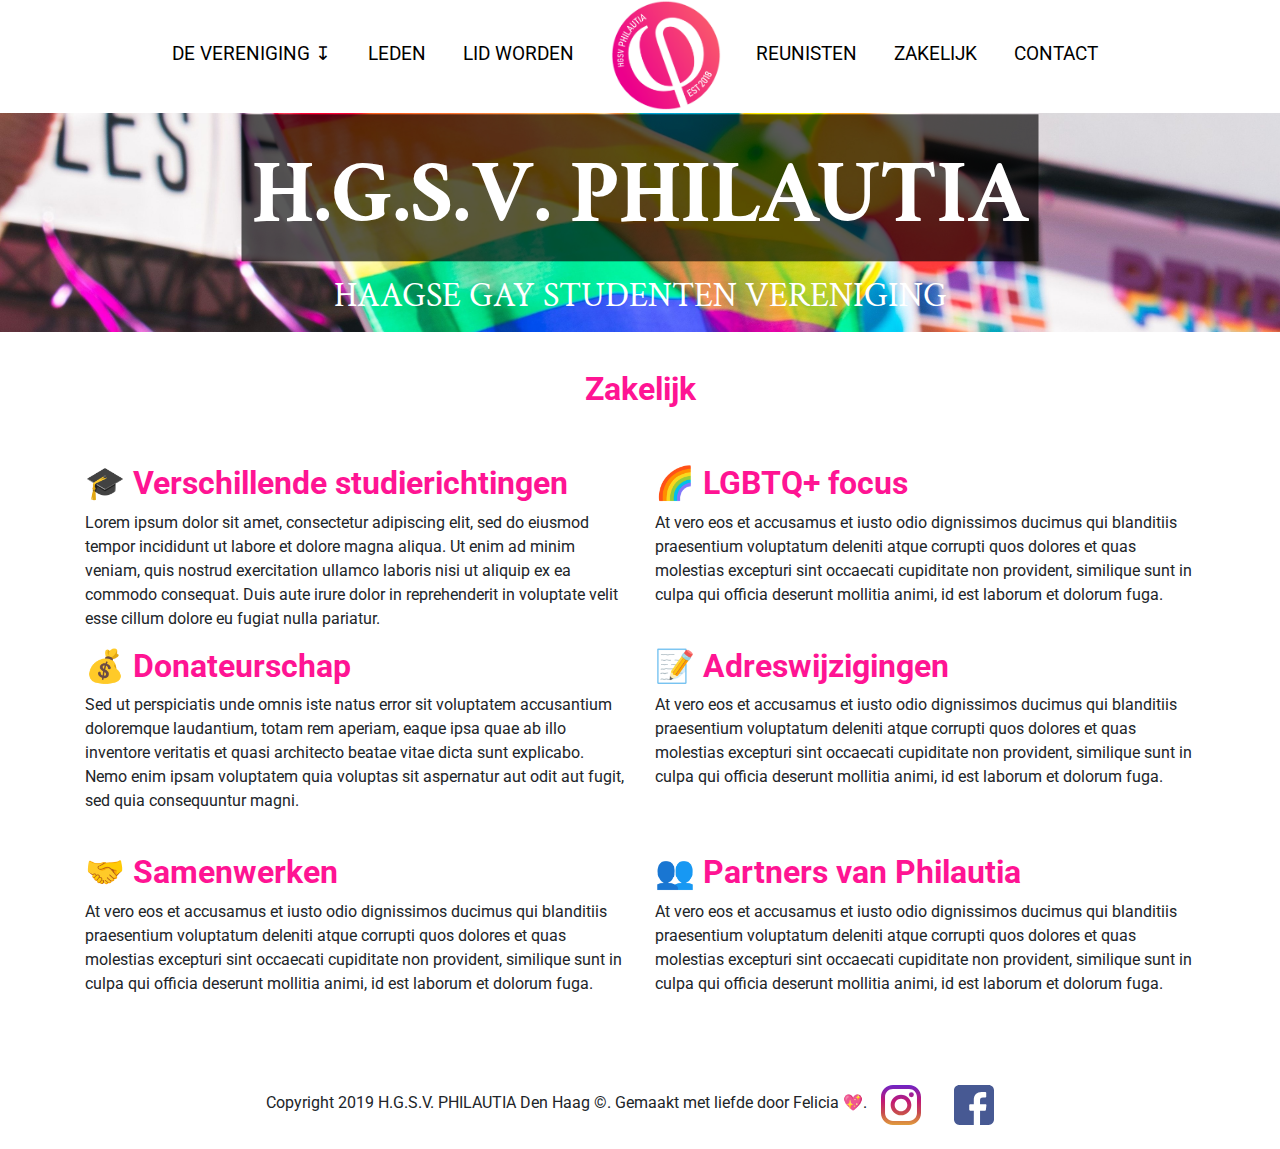
<file: zakelijk.html>
<!DOCTYPE html>
<html>
<head>
	<title>Philautia H.G.S.V. | Haagse gay studenten vereniging</title>

<link rel="shortcut icon" href="images/favicon.ico" />
<link rel="stylesheet" type="text/css" href="commonindex.css">
<link href="https://fonts.googleapis.com/css?family=Crimson+Text:600|Roboto&display=swap" rel="stylesheet">
<link rel="stylesheet" type ="text/css" href ="bootstrap/css/bootstrap.min.css">


</head>

<body>

<div id="containersite">



<!-- PC NAVIGATION BAR -->
<div class="header hidm">
 
<div class="dropdown">

   <a class="active dropbtn" href="vereniging.html">DE VERENIGING <span>&#8615;</span></a>
  <div class="dropdown-content">
    <a href="historie.html">HISTORIE</a>
    <a href="bestuur.html">HET BESTUUR</a>
    <a href="commissies.html">COMMISSIES</a>
  </div>
</div>

    </a>
    <a href="leden.html">LEDEN</a>
    <a href="lidworden.html">LID WORDEN</a>
  <a href="index.html">
  <img src="images/logo.png" alt="H.G.S.V. Philautia" id="logo" class="logoheader active"/> </a>
    <a href="reunisten.html">REUNISTEN</a>

        <a href="zakelijk.html">ZAKELIJK</a>
    <a href="contact.html">CONTACT</a>

</div>

<!-- MOBILE NAVIGATION BAR --> 
<div class ="mobieltje ">
<nav class="navbar navbar-expand-lg navbar-light bg-light">
  <a class="navbar-brand" href="#"></a>
  <button class="navbar-toggler" type="button" data-toggle="collapse" data-target="#navbarNavDropdown" aria-controls="navbarNavDropdown" aria-expanded="false" aria-label="Toggle navigation">
    <span class="navbar-toggler-icon"></span>
  </button>
  <div class="collapse navbar-collapse" id="navbarNavDropdown">
    <ul class="navbar-nav">
      <li class="nav-item active">
        <a class="nav-link" href="index.html">Home <span class="sr-only">(current)</span></a>
      </li>
    <li class="nav-item dropdown">
        <a class="nav-link dropdown-toggle" href="vereniging.html" id="navbarDropdownMenuLink" data-toggle="dropdown" aria-haspopup="true" aria-expanded="false">
          De Vereniging
        </a>
        <div class="dropdown-menu" aria-labelledby="navbarDropdownMenuLink">
                    <a class="dropdown-item" href="vereniging.html">De vereniging</a>
          <a class="dropdown-item" href="historie.html">Historie</a>
          <a class="dropdown-item" href="bestuur.html">Het bestuur</a>
          <a class="dropdown-item" href="commissies.html">Commissies</a>
        </div>
      </li>
            </li>
            <li class="nav-item">
        <a class="nav-link" href="leden.html">Leden</a>
      </li>
      <li class="nav-item">
        <a class="nav-link" href="lidworden.html">Lid worden</a>
      </li>
       <li class="nav-item">
        <a class="nav-link" href="reunisten.html">Reunisten</a>
      </li>
       <li class="nav-item">

        <a class="nav-link" href="zakelijk.html">Zakelijk</a>
      </li>
       <li class="nav-item">
        <a class="nav-link" href="contact.html">Contact</a>
      </li>
  </div>
</nav>
</div>
<!-- MOBILE NAVIGATION BAR --> 

<!-- NAVIGATION -->



<!-- HEADER PHOTO --> 
<div class="headerphoto">
<img src="images/headera3.jpg" class="headerimagePC">
<img src="images/headera2.jpg" class="headerimagemobile">
<div class= "headertextbox">
<div class="headertext">H.G.S.V. PHILAUTIA</div>
<div class="headertext2">HAAGSE GAY STUDENTEN VERENIGING</div>
</div>
</div>
<!-- HEADER PHOTO --> 


<!-- CORE INFORMATION -->
</br>
</br>

<h2 class="middle"> Zakelijk </h1> </br> </br>

<div class="container">
  <div class="row">
    <div class="col-sm-6"><h2>  &#x1F393; Verschillende studierichtingen</h2>

<p>Lorem ipsum dolor sit amet, consectetur adipiscing elit, sed do eiusmod tempor incididunt ut labore et dolore magna aliqua. Ut enim ad minim veniam, quis nostrud exercitation ullamco laboris nisi ut aliquip ex ea commodo consequat. Duis aute irure dolor in reprehenderit in voluptate velit esse cillum dolore eu fugiat nulla pariatur.</p>   
    </div>
  <div class="col-sm-6"><h2> &#x1F308;  LGBTQ+ focus</h2>

<p>At vero eos et accusamus et iusto odio dignissimos ducimus qui blanditiis praesentium voluptatum deleniti atque corrupti quos dolores et quas molestias excepturi sint occaecati cupiditate non provident, similique sunt in culpa qui officia deserunt mollitia animi, id est laborum et dolorum fuga.</p>  

  </div>
</div>


  <div class="row">
    <div class="col-sm-6"><h2>&#128176; Donateurschap</h2>

<p>Sed ut perspiciatis unde omnis iste natus error sit voluptatem accusantium doloremque laudantium, totam rem aperiam, eaque ipsa quae ab illo inventore veritatis et quasi architecto beatae vitae dicta sunt explicabo. Nemo enim ipsam voluptatem quia voluptas sit aspernatur aut odit aut fugit, sed quia consequuntur magni. </p>        </br></div>
  <div class="col-sm-6"><h2>  &#x1F4DD; Adreswijzigingen</h2>

<p>At vero eos et accusamus et iusto odio dignissimos ducimus qui blanditiis praesentium voluptatum deleniti atque corrupti quos dolores et quas molestias excepturi sint occaecati cupiditate non provident, similique sunt in culpa qui officia deserunt mollitia animi, id est laborum et dolorum fuga.  </p>  
    </div>
    </div>
  <div class="row">
    <div class="col-sm-6"><h2> &#x1F91D; Samenwerken</h2>

<p>At vero eos et accusamus et iusto odio dignissimos ducimus qui blanditiis praesentium voluptatum deleniti atque corrupti quos dolores et quas molestias excepturi sint occaecati cupiditate non provident, similique sunt in culpa qui officia deserunt mollitia animi, id est laborum et dolorum fuga.</p>        </br>    </br></div>

  <div class="col-sm-6"><h2>  &#x1F465; Partners van Philautia</h2>

<p>At vero eos et accusamus et iusto odio dignissimos ducimus qui blanditiis praesentium voluptatum deleniti atque corrupti quos dolores et quas molestias excepturi sint occaecati cupiditate non provident, similique sunt in culpa qui officia deserunt mollitia animi, id est laborum et dolorum fuga.  </p>  

      </br>
        </br>
    </div>



	
    </div>


</div>
<!-- CORE INFORMATION -->







<!-- FOOTER --> 
<div id= "footer">

<p style="text-align: center;    margin: 25px 0px 0px 0px !important;" class="footertext">





  Copyright 2019 H.G.S.V. PHILAUTIA Den Haag  &#169;. Gemaakt met liefde door Felicia                   &#x1F496;.             
  <a href="https://www.instagram.com/PhilautiaHGSV/"  target="_blank">
 <img src="images/insta.svg" alt="H.G.S.V. Philautia" id="" class="hidm" height="40px"/> </a>

   <a href="https://www.facebook.com/PhilautiaHGSV/"  target="_blank">
 <img src="images/fb.svg" target="_blank" alt="H.G.S.V. Philautia" id="" class="hidm" height="40px"/> </a>
<p class="mobieltje"></br></br></p>
  <a href="https://www.instagram.com/PhilautiaHGSV/"  target="_blank">
 <img src="images/insta.svg" alt="H.G.S.V. Philautia" id="" class="mobieltje instab" height="200px"/> </a>

   <a href="https://www.facebook.com/PhilautiaHGSV/"  target="_blank">
 <img src="images/fb.svg" target="_blank" alt="H.G.S.V. Philautia" id="" class="mobieltje " height="200px"/> </a>

</p>
</div>
<!-- FOOTER --> 


</div>

<script src="https://code.jquery.com/jquery-3.3.1.slim.min.js" integrity="sha384-q8i/X+965DzO0rT7abK41JStQIAqVgRVzpbzo5smXKp4YfRvH+8abtTE1Pi6jizo" crossorigin="anonymous"></script>
<script src="https://cdnjs.cloudflare.com/ajax/libs/popper.js/1.14.7/umd/popper.min.js" integrity="sha384-UO2eT0CpHqdSJQ6hJty5KVphtPhzWj9WO1clHTMGa3JDZwrnQq4sF86dIHNDz0W1" crossorigin="anonymous"></script>
<script src="https://stackpath.bootstrapcdn.com/bootstrap/4.3.1/js/bootstrap.min.js" integrity="sha384-JjSmVgyd0p3pXB1rRibZUAYoIIy6OrQ6VrjIEaFf/nJGzIxFDsf4x0xIM+B07jRM" crossorigin="anonymous"></script>
<script src="phi.js"></script>
</div>
</body>
</html>
</file>
<file: commonindex.css>
/* FONT 
font-family: 'Roboto', sans-serif;
font-family: 'Crimson Text', serif;
*/

#containersite {
   min-height:100%;
   position:relative;
}

body {
	background-color: white;
	margin: 0px 0px 0px 0px;
	 padding-bottom:60px;   /* Height of the footer */
}

h1 {
	color: #FF1493 !important;
	font-family: 'Roboto', sans-serif;
}

h2 {
	color: #FF1493 !important;
	font-weight: bold !important;
}

p{
	font-family: 'Roboto', sans-serif;
}

.header {
  text-align: center;
  font-size: 27px;
  height: 103px;
}

a:link {
  text-decoration: none !important;
}

/* unvisited link */
a:link {
  color: black !important;
}

/* visited link */
a:visited {
  color: black;
    text-decoration: none !important;
}

/* mouse over link */
a:hover {
  color: black !important;
    text-decoration: none !important;
}

/* selected link */
a:active {
  color: black;
    text-decoration: none !important;
}

a {
	padding: 0px 20px 0px 10px;
	font-size: 0.7em;
	font-family: 'Roboto', sans-serif;
	position: relative;
	/*top: -40px;*/
}

.logoheader{
	height:  110px;
    position: relative;
}


.headerphoto{
	
	top: 10px;
    height: auto;
    position: relative;
    width: 100%;
    text-align: center;
}

.headerimagePC {
width: 100%
}
.headerimagemobile {
width: 100%
}


.headertextbox{
  position: absolute;
  top: 50%;
  left: 50%;
  transform: translate(-50%, -50%);
  color: white;
  text-align: center;
}

/* Centered text */
.headertext {
  	text-transform: uppercase;
  	margin: 0;
  	font-size: 5.5rem;
  	white-space: nowrap;
  	font-weight: bold;
	font-family: 'Crimson Text', serif;
	opacity: 1;
    background-color: rgba(0, 0, 0, 0.65);
    padding: 15px 10px 0px 10px
}

.headertext2 {
  margin: 0;
  font-size: 2.1rem;
  font-family: 'Crimson Text', serif;
  opacity: 1;
  /*background-color: rgba(238, 0, 140, 0.55); */
  padding: 10px 0px 10px 0px;
}

.img-thumbnail{
	position: absolute;
	width: 90%;
	height: 263.25px !important;
	margin-left: 10px !important;
}


.newevent {
	position: absolute !important;
    height: 263px;
    /* padding: 4px; */
    padding: 4px;
    line-height: 1.42857143;
    background-color: #fff;
    border: 1px solid #ddd;
    border-radius: 4px;
}



/* JUMBOTRON */
.jumbohtext{
	text-align: center;
	color: white !important;

}

.jumbomtext{
	text-align: center;
	font-family: 'Crimson Text', serif;
	font-size: 1.15em;
}

.jumbooo {
	background-image: linear-gradient(to right top, #ee008c, #f52980, #fa4176, #fc566e, #fc6868);
    border-radius: 0rem;
}

.jumbaaa {
	background-image: linear-gradient(to right top, #ffffff, #ffffff, #ffffff, #ffffff, #ffffff);
	padding-top: 0px; 
    border-radius:  0rem;
}

.jumbotron{

border-radius: 0px !important;

}
/* FOOTER */ 
.footer {
  position: sticky;
  right: 0;
  bottom: -29px;
  left: 0;
  padding: 1rem;
  background-color: #efefef;
  text-align: center;
}

.logofooter{
	height:  66px;
	top: 0px;
    position: relative;
}

#footer {
    position: absolute;
    /* bottom: 0px; */
    width: 100%;
    height: 85px;
}

/* MEDIA */

@media only screen and (max-width: 990px) {
  .hidm {
display: none;
  }
}


@media only screen and (max-width: 990px) {
  .headerimagePC {
  	display: none
  }

.headertext {
    font-size: 6.5rem !important;
  }


.headertext2 {
    font-size: 2.5rem !important;
}

.h2, h2 {
    font-size: 4rem !important;
}

.col-sm-6 {
    flex: 0 0 100% !important;
    max-width: 100% !important;
}


p {
    font-size: -webkit-xxx-large !important;
}


.h4, h4 {
    font-size: 2.5rem !important;
}

.jumbohtext {
  font-size: 4.5rem !important;
}

.logoheader {
    height: 225px;
}


.butt {
      font-size: 49px !important;
      margin: 40px 0px 0px 0px !important;
}

#footer{
  height: 500px !important;
}

.instab{
   margin:0px 0px 0px 240px;
}
}


@media only screen and (min-width: 990px) {
  .headerimagemobile {
display: none;
}
}

@media only screen and (min-width: 990px) {
  .mobieltje {
display: none;
  }
}

.fa-1x {
font-size: 1.5rem;
}
.navbar-toggler.toggler-example {
cursor: pointer;
}
.dark-blue-text {
color: #0A38F5;
}
.dark-pink-text {
color: #AC003A;
}
.dark-amber-text {
color: #ff6f00;
}
.dark-teal-text {
color: #004d40;
}



.butt {
  background-color: white;
  border: none;
  color: white;
  padding: 16px 32px;
  text-align: center;
  text-decoration: none;
  display: inline-block;
  font-size: 16px;
  margin: 4px 2px;
  -webkit-transition-duration: 0.4s; /* Safari */
  transition-duration: 1s;
  cursor: pointer;
  left: 50%
  transform: translate(-50%, -50%);
  font-weight: bold;
}

.button1 {
  background-color: transparent; 
  color: white; 
  border: 2px solid white;
}

.button1:hover {
  background-color: white;
  color: black;
  font-weight: bold;
}

.middle{
	width: 100%;
	position: relative;
	text-align: center;
}

.middle2 {
	width: 100%;
	position: relative;
	text-align: center;
	margin-top: -50px;
}



.navbar {
   padding: 1.5rem 2rem !important;
}

.navbar-toggler-icon {
    width: 4em !important;
    height: 4em !important;
}

.navbar-brand {
    font-size: 2.25rem !important;
}

.navbar-light .navbar-nav .active>.nav-link, .navbar-light .navbar-nav .nav-link.active, .navbar-light .navbar-nav .nav-link.show, .navbar-light .navbar-nav .show>.nav-link {
    color: rgba(0,0,0,.9);
    font-size: 4em !important;
}

.navbar-light .navbar-nav .nav-link {
    color: rgba(0,0,0,.5);
    font-size: 4em !important; 
}

.dropdown-item {
    font-size: 3.5em !important;
}

.pos{
	position: relative;
}

.oldevent {
  opacity: 0.4;
}

.oldevent:hover {
  opacity: 1;
    transition: opacity .6s;
}



.dropdown {
  position: relative;
  display: inline-block;
}

.dropdown-content {
  display: none;
  position: absolute;
  background-color: #f1f1f1;
  min-width: 160px;
  box-shadow: 0px 8px 16px 0px rgba(0,0,0,0.2);
  z-index: 1;
}

.dropdown-content a {
  color: black;
  padding: 12px 16px;
  text-decoration: none;
  display: block;
}

.dropdown-content a:hover {background-color: #ddd;}

.dropdown:hover .dropdown-content {display: block;}

.dropdown:hover .dropbtn 

.thin {
  padding: 0px !important;
}
</file>
